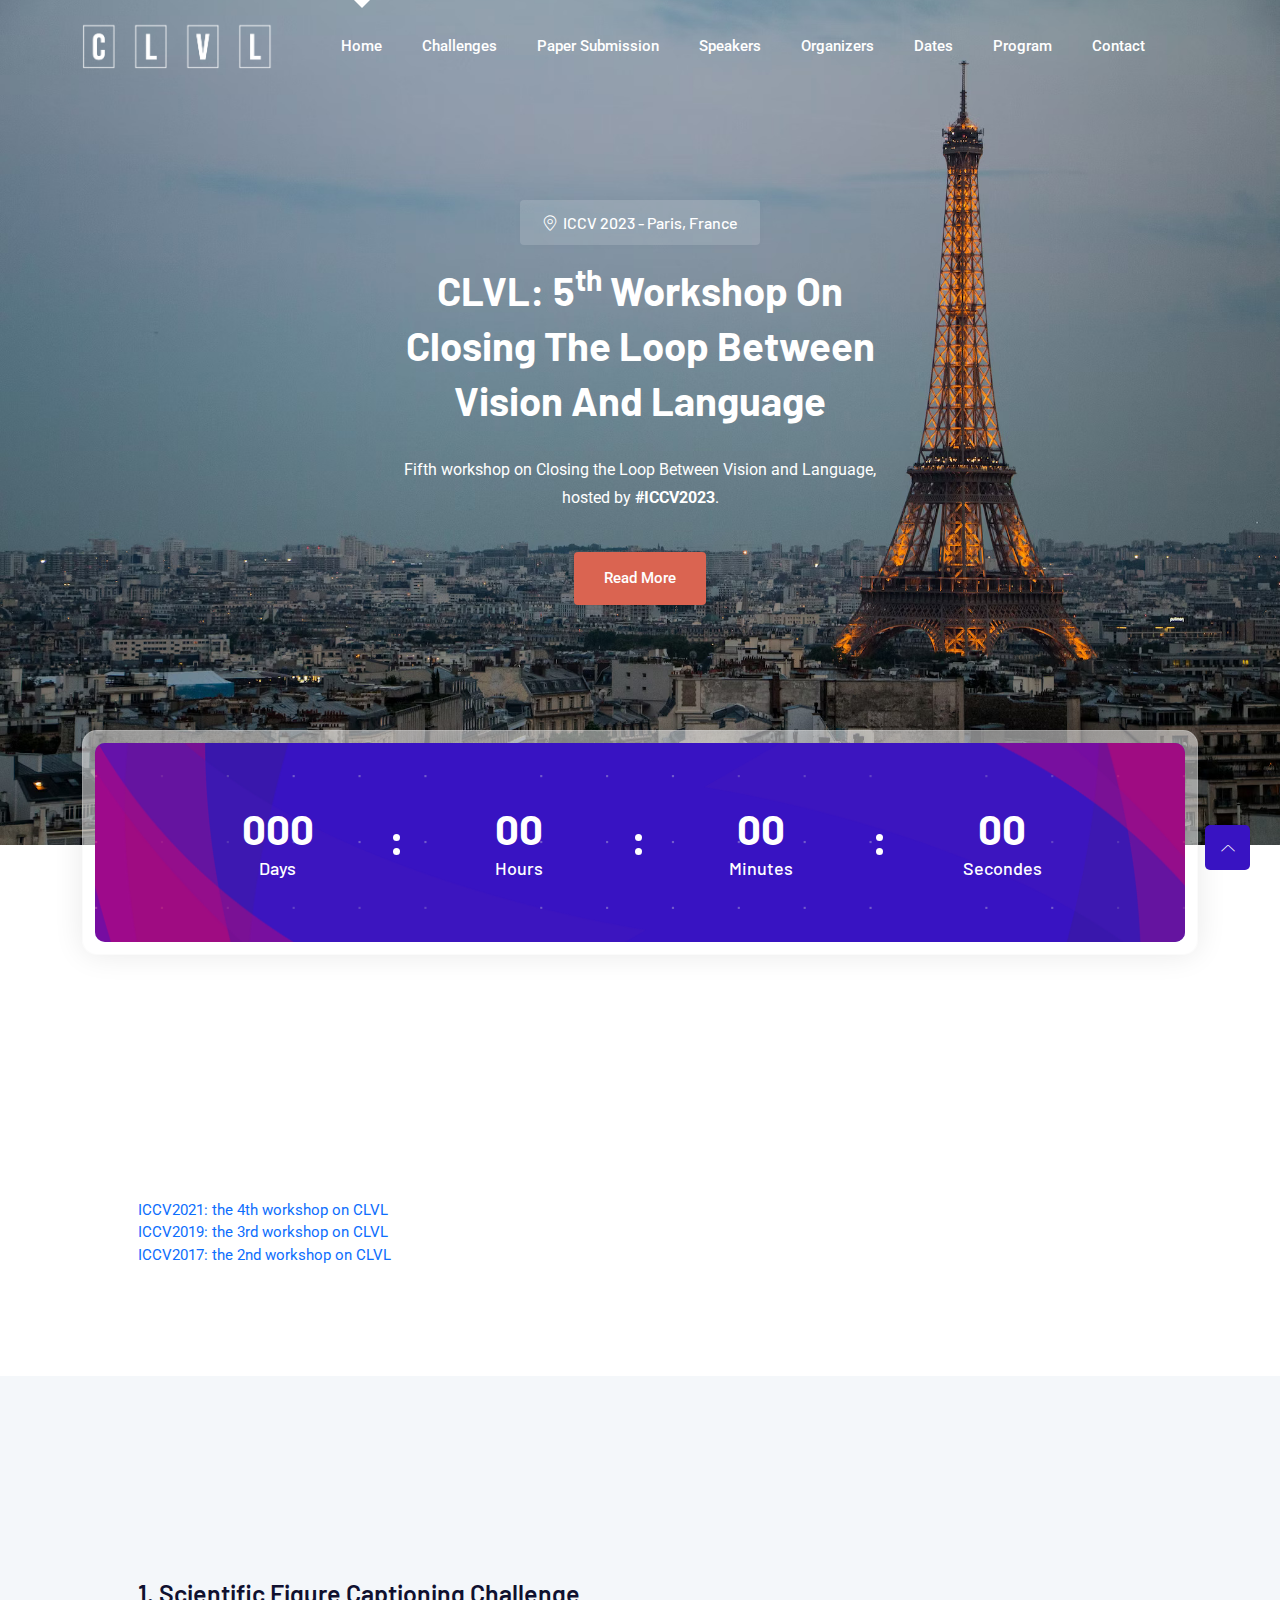
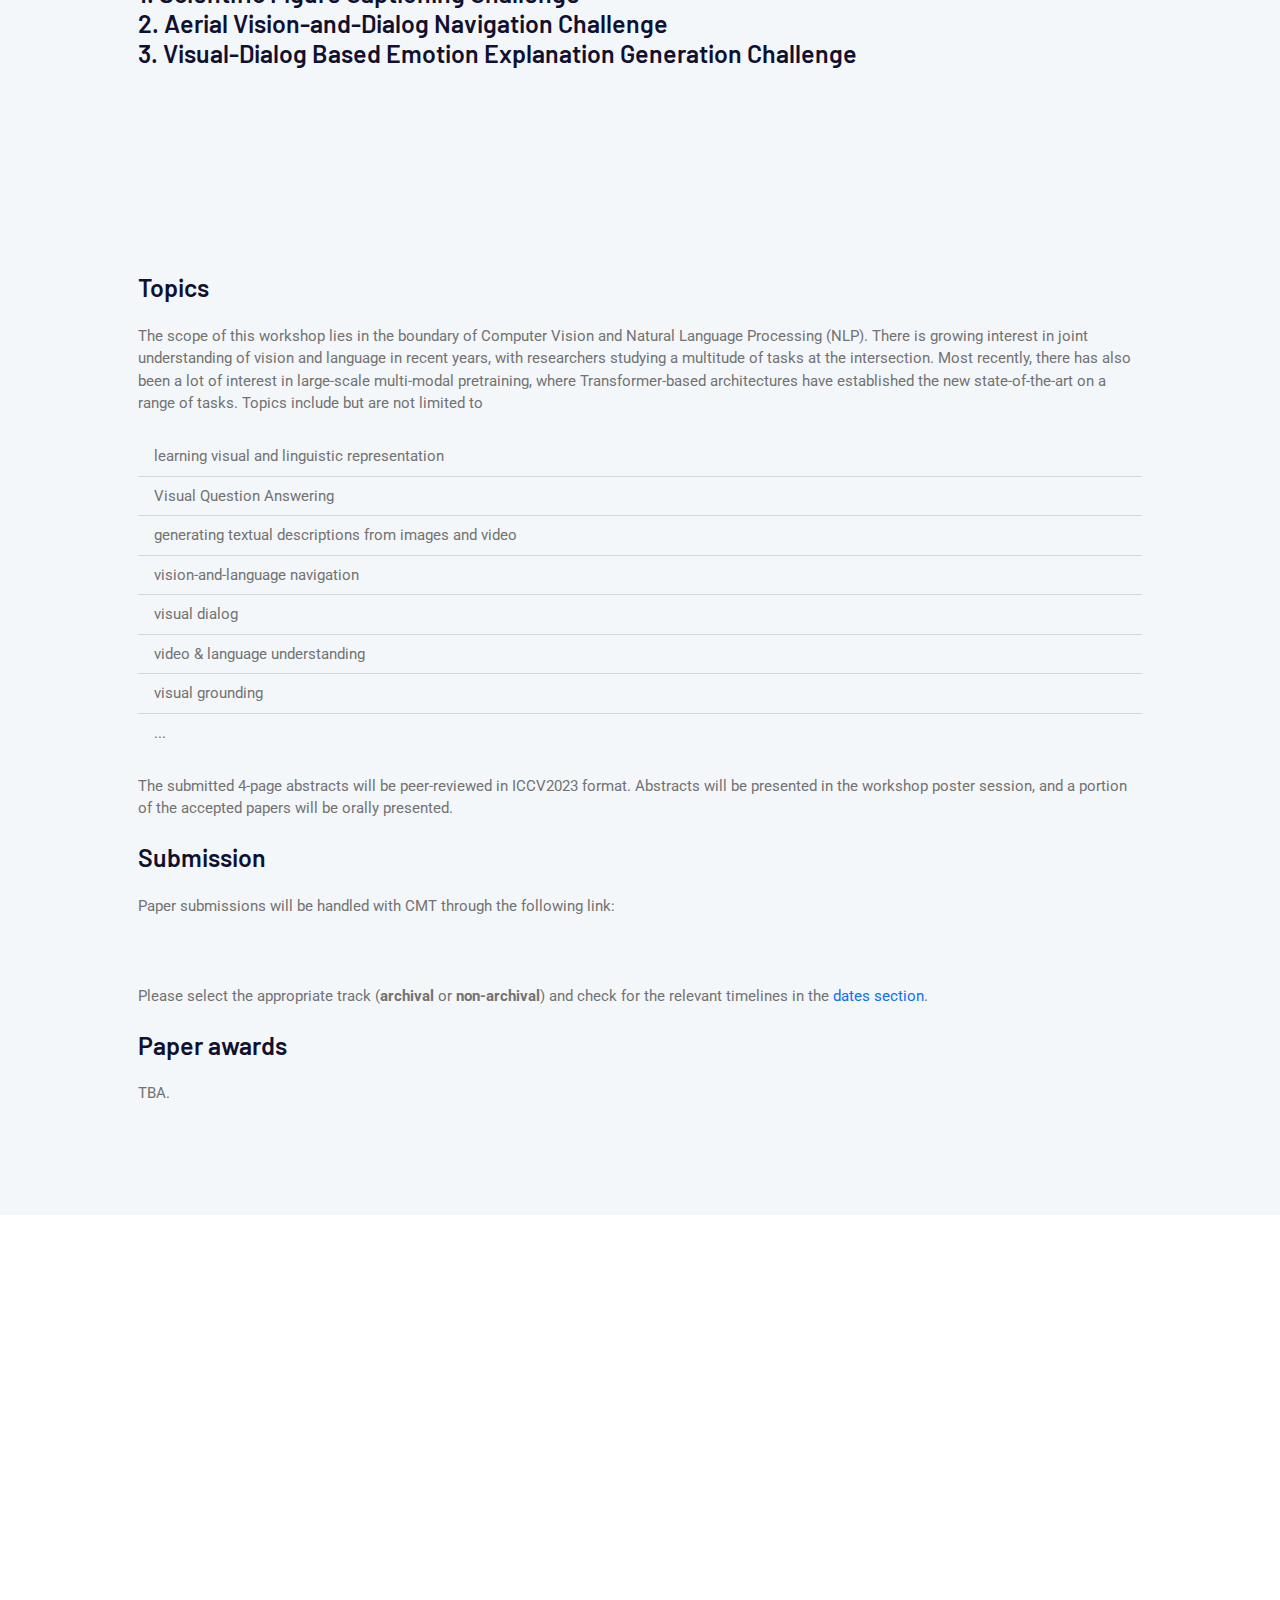
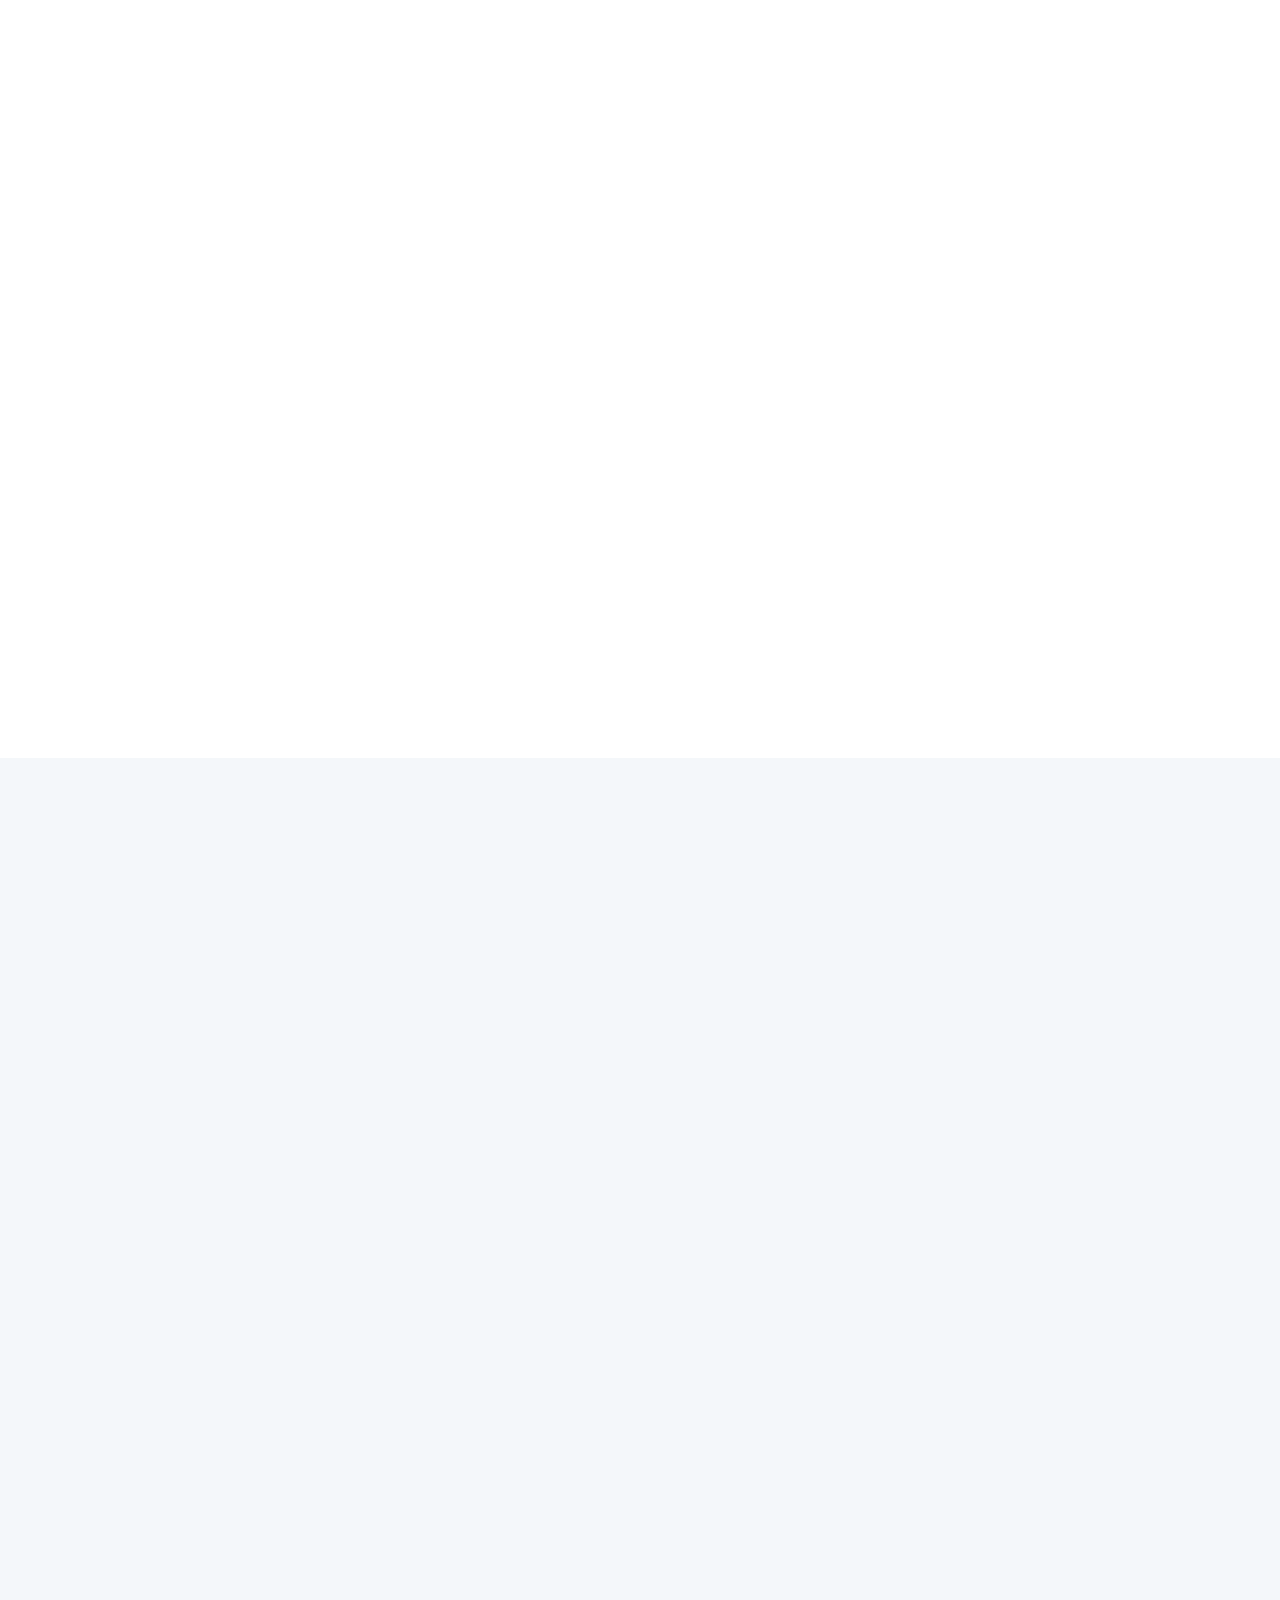
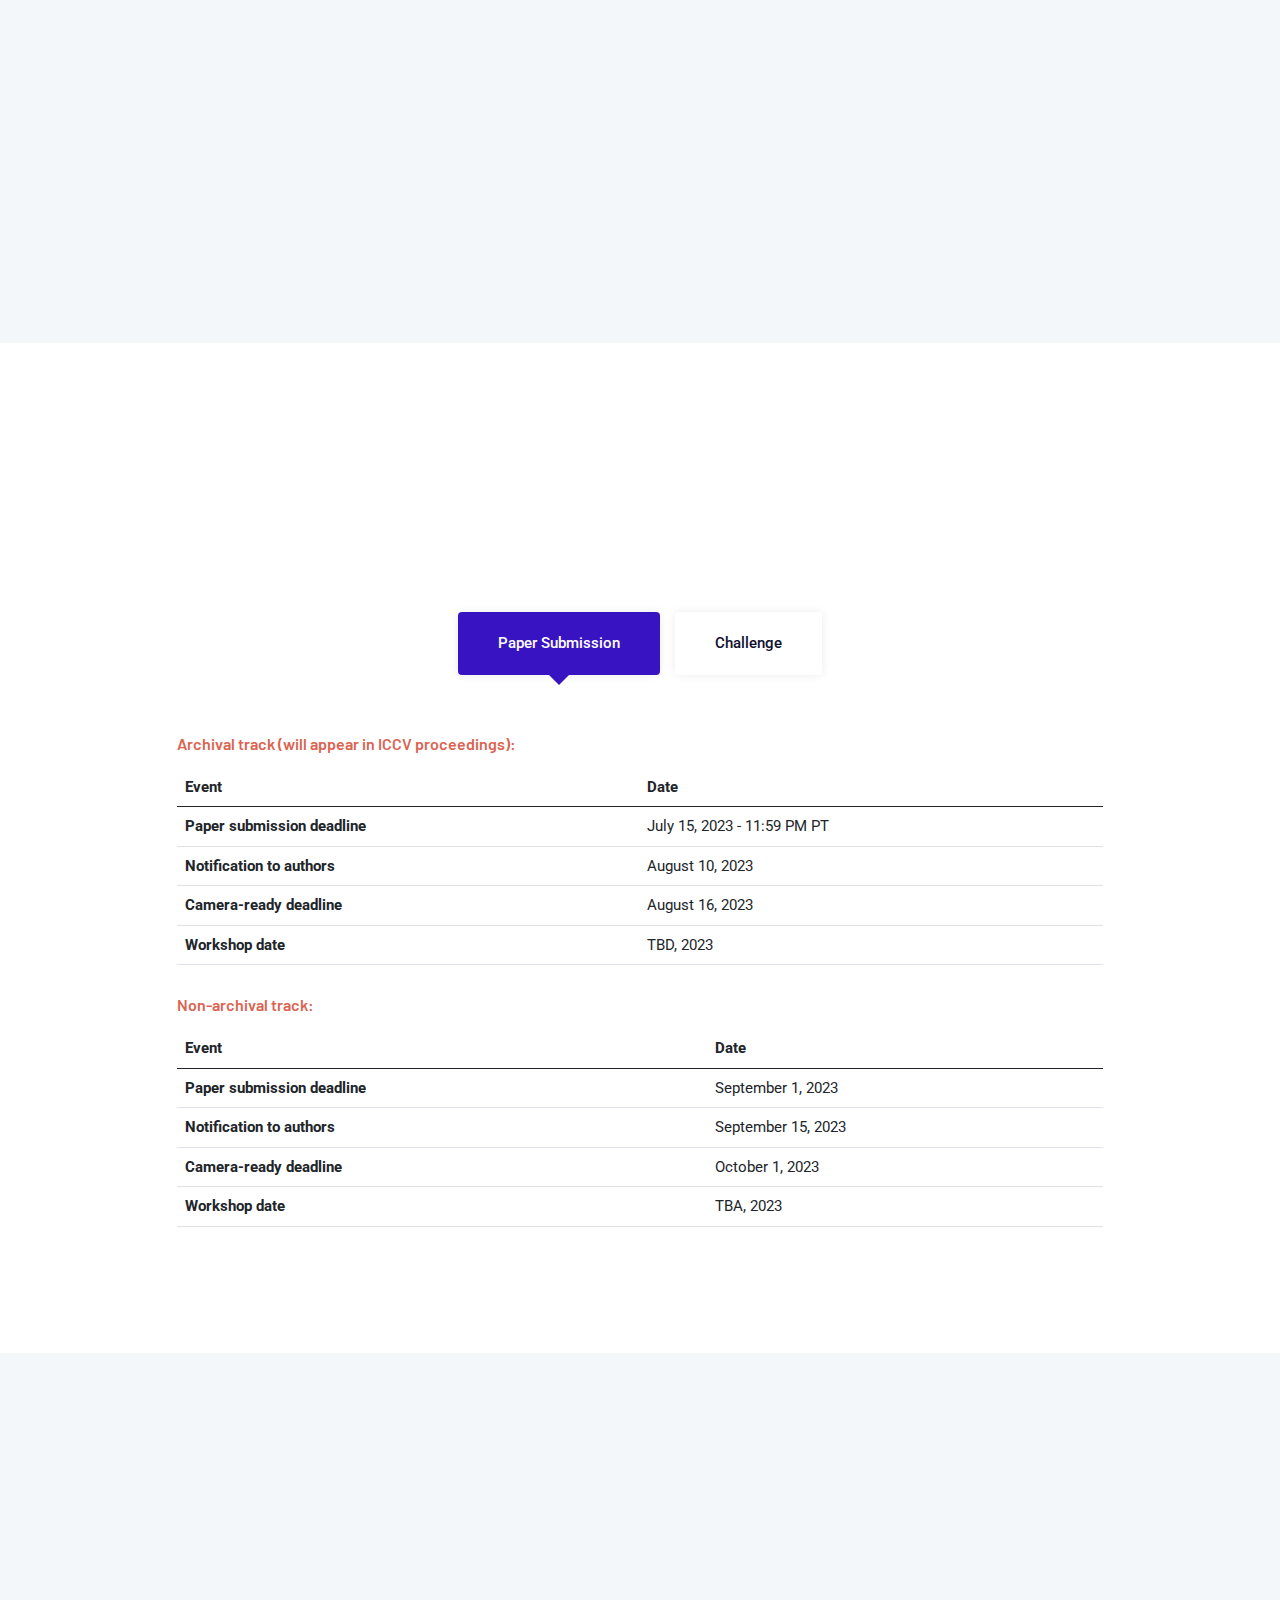
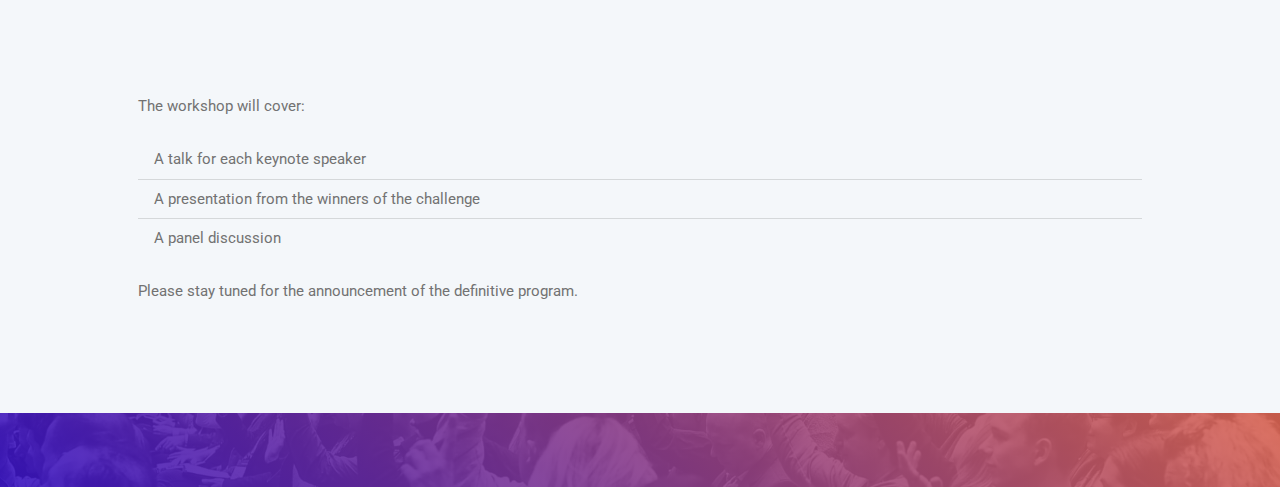
<file: 2023/index.html>
<!DOCTYPE html>
<html class="no-js" lang="zxx">

<head>
    <meta charset="utf-8" />
    <meta http-equiv="x-ua-compatible" content="ie=edge" />
    <title>CLVL 2023</title>
    <meta name="description" content="" />
    <meta name="viewport" content="width=device-width, initial-scale=1" />

    <!-- ========================= CSS here ========================= -->
    <link rel="stylesheet" href="assets/css/bootstrap.min.css" />
    <link rel="stylesheet" href="assets/css/LineIcons.3.0.css" />
    <link rel="stylesheet" href="assets/css/animate.css" />
    <link rel="stylesheet" href="assets/css/tiny-slider.css" />
    <link rel="stylesheet" href="assets/css/main.css" />
</head>

<body>
    <!-- Preloader -->
    <div class="preloader">
        <div class="preloader-inner">
            <div class="preloader-icon">
                <span></span>
                <span></span>
            </div>
        </div>
    </div>
    <!-- /End Preloader -->

    <!-- Start Header Area -->
    <header class="header navbar-area">
        <div class="container">
            <div class="row align-items-center">
                <div class="col-lg-12">
                    <div class="nav-inner">
                        <!-- Start Navbar -->
                        <nav class="navbar navbar-expand-lg">
                            <a class="navbar-brand" href="index.html">
                                <img src="assets/images/logo/CLVL-logos_white.png" alt="Logo">
                            </a>
                            <button class="navbar-toggler mobile-menu-btn" type="button" data-bs-toggle="collapse"
                                data-bs-target="#navbarSupportedContent" aria-controls="navbarSupportedContent"
                                aria-expanded="false" aria-label="Toggle navigation">
                                <span class="toggler-icon"></span>
                                <span class="toggler-icon"></span>
                                <span class="toggler-icon"></span>
                            </button>
                            <div class="collapse navbar-collapse sub-menu-bar" id="navbarSupportedContent">
                                <ul id="nav" class="navbar-nav ms-auto">
                                    <li class="nav-item">
                                        <a id="home-nav" href="#home-section" class="active" onclick="switch_nav(MainNav.Home)" aria-label="Toggle navigation">Home</a>
                                    </li>
                                    <li class="nav-item">
                                        <a id="challenge-nav" href="#main-section" onclick="switch_nav(MainNav.Challenge)" aria-label="Toggle navigation">Challenges</a>
                                    </li>
                                    <li class="nav-item">
                                        <a id="submission-nav" href="#submission-section" onclick="switch_nav(MainNav.Submission)" aria-label="Toggle navigation">Paper submission</a>
                                    </li>
                                    <li class="nav-item">
                                        <a id="speakers-nav" href="#speakers-section" onclick="switch_nav(MainNav.Speakers)" aria-label="Toggle navigation">Speakers</a>
                                    </li>
                                    <li class="nav-item">
                                        <a id="organizers-nav" href="#organizers-section" onclick="switch_nav(MainNav.Organizers)" aria-label="Toggle navigation">Organizers</a>
                                    </li>
                                    <li class="nav-item">
                                        <a id="dates-nav" href="#dates-section" onclick="switch_nav(MainNav.Dates)" aria-label="Toggle navigation">Dates</a>
                                    </li>
                                    <li class="nav-item">
                                        <a id="schedule-nav" href="#schedule-section" onclick="switch_nav(MainNav.Schedule)" aria-label="Toggle navigation">Program</a>
                                    </li>
                                    <li class="nav-item">
                                        <a id="contact-nav" href="mailto:habib.slim@kaust.edu.sa" aria-label="Toggle navigation">Contact</a>
                                    </li>
                                </ul>
                            </div>
                            <!-- navbar collapse -->
<!--                             <div class="button">
                                <a href="pricing.html" class="btn">Get Tickets<i class="lni lni-ticket"></i></a>
                            </div>
 -->                        </nav>
                        <!-- End Navbar -->
                    </div>
                </div>
            </div> <!-- row -->
        </div> <!-- container -->
    </header>
    <!-- End Header Area -->

    <!-- Start Hero Area -->
    <section class="hero-area" id="home-section">
        <div class="main__circle"></div>
        <div class="main__circle2"></div>
        <div class="main__circle3"></div>
        <div class="main__circle4"></div>
        <div class="container">
            <div class="row align-items-center">
                <div class="col-lg-6 offset-lg-3 col-md-12 col-12">
                    <div class="hero-content">
                        <h5 class="wow zoomIn" data-wow-delay=".2s"><i class="lni lni-map-marker"></i> ICCV 2023 -
                            Paris, France</h5>
                        <h2 class="wow fadeInUp" data-wow-delay=".4s">CLVL: 5<sup>th</sup> Workshop on Closing the Loop Between Vision and Language</h2>
                        <p class="wow fadeInUp" data-wow-delay=".6s">Fifth workshop on Closing the Loop Between Vision and Language, hosted by <a href="https://iccv2023.thecvf.com/">#ICCV2023</a>.</p>
                        <div class="button wow fadeInUp" data-wow-delay=".8s">
                            <a href="#main-section" class="btn ">Read more</a>
                        </div>
                    </div>
                </div>
            </div>
        </div>
    </section>
    <!-- End Hero Area -->

    <!-- Start Count Down Area -->
    <div class="count-down">
        <div class="container">
            <div class="row">
                <div class="col-12">
                    <div class="box-head">
                        <div class="box-content">
                            <div class="box">
                                <h1 id="days">000</h1>
                                <h2 id="daystxt">Days</h2>
                            </div>
                            <div class="box">
                                <h1 id="hours">00</h1>
                                <h2 id="hourstxt">Hours</h2>
                            </div>
                            <div class="box">
                                <h1 id="minutes">00</h1>
                                <h2 id="minutestxt">Minutes</h2>
                            </div>
                            <div class="box">
                                <h1 id="seconds">00</h1>
                                <h2 id="secondstxt">Secondes</h2>
                            </div>
                        </div>
                    </div>
                </div>
            </div>
        </div>
    </div>
    <!-- End Count Down Area -->

    <!-- Start Features Area -->
    <section class="challenge section" id="main-section">
        <div class="container">
            <div class="row">
                <div class="col-12">
                    <div class="section-title">
                        <h2 class="wow zoomIn" data-wow-delay=".2s">Previous Versions of the workshop</h2>
                        <!--- <h2 class="wow fadeInUp" data-wow-delay=".4s">3DCoMPaT Challenge</h2> --->
                    </div>

                    <!-- Challenge section-->
                    <div class="section-text-content">
                        <ul>
                            <li><a href="https://sites.google.com/view/iccv21clvl/home?authuser=0">ICCV2021: the 4th workshop on CLVL</a></li>
                            <li><a href="https://sites.google.com/site/iccv19clvllsmdc/">ICCV2019: the 3rd workshop on CLVL</a></li>
                            <li><a href="https://sites.google.com/site/clvlworkshopiccv17/">ICCV2017: the 2nd workshop on CLVL</a></li>
                            
                        </ul>
                    </div>
                </div>
            </div>


        </div>
    </section>
    <!-- /End Features Area -->

    <!-- Start Features Area -->
    <section class="challenge section" id="main-section">
        <div class="container">
            <div class="row">
                <div class="col-12">
                    <div class="section-title">
                        <h2 class="wow zoomIn" data-wow-delay=".2s">Challenges</h2>
                        <!--- <h2 class="wow fadeInUp" data-wow-delay=".4s">3DCoMPaT Challenge</h2> --->
                    </div>

<!-- Challenge section-->
<div class="section-text-content">

    <h4>1. Scientific Figure Captioning Challenge</h4>
   
    <h4>2. Aerial Vision-and-Dialog Navigation Challenge</h4>

    <h4>3. Visual-Dialog Based Emotion Explanation Generation Challenge</h4>

</div>
                    </div>
            </div>

            <div class="row" id="submission-section">
                <div class="col-12">
                    <div class="section-title">
                        <h3 class="wow zoomIn" data-wow-delay=".2s">Paper submission</h3>
                        <h2 class="wow fadeInUp" data-wow-delay=".4s">Call for papers</h2>
                    </div>
                    

<!-- Challenge section-->
<div class="section-text-content">
    <h4>Topics</h4>
    </br>
    The scope of this workshop lies in the boundary of Computer Vision and Natural Language
    Processing (NLP). There is growing interest in joint understanding of vision and language in recent
    years, with researchers studying a multitude of tasks at the intersection. Most recently, there has also
    been a lot of interest in large-scale multi-modal pretraining, where Transformer-based architectures
    have established the new state-of-the-art on a range of tasks. Topics include but are not limited to
    </br>
    </br>

    <ul class="list-group list-group-flush">
        <li class="list-group-item">learning visual and linguistic representation</li>
        <li class="list-group-item">Visual Question Answering</li>
        <li class="list-group-item">generating textual descriptions from images and video</li>
        <li class="list-group-item">vision-and-language navigation</li>
        <li class="list-group-item">visual dialog</li>
        <li class="list-group-item">video & language understanding</li>
        <li class="list-group-item">visual grounding</li>
        <li class="list-group-item">...</li>
    </ul>
    </br>

    The submitted 4-page abstracts will be peer-reviewed in ICCV2023 format. Abstracts will be presented in the workshop poster session,
    and a portion of the accepted papers will be orally presented.

    </br>
    </br>
    <h4>Submission</h4>
    </br>

    Paper submissions will be handled with CMT through the following link:
    </br>

    </br>
   <!--  <a href="https://cmt3.research.microsoft.com/C3DVCVPR2023">Microsoft CMT: C3DV-2023</a>-->
    </br>

    </br>
    Please select the appropriate track (<span class="fw-bold">archival</span> or <span class="fw-bold">non-archival</span>) and check for the relevant timelines in the <a href="#dates-section">dates section</a>.

    </br>
    </br>
    <h4>Paper awards</h4>
    </br>

    TBA.
      
      
</div>
                </div>
            </div>
        </div>

<!--             <div class="row">
                <div class="col-lg-4 col-md-6 col-12 wow fadeInUp" data-wow-delay=".2s">
                    <div class="single-featuer">
                        <img class="shape" src="assets/images/features/shape.svg" alt="#">
                        <img class="shape2" src="assets/images/features/shape2.svg" alt="#">
                        <span class="serial">01</span>
                        <div class="service-icon">
                            <i class="lni lni-microphone"></i>
                        </div>
                        <h3>Great Speakers</h3>
                        <p>How you transform your business as tech, consumer, habits industry dynamic change, Find out
                            from.</p>
                    </div>
                </div>
                <div class="col-lg-4 col-md-6 col-12 wow fadeInUp" data-wow-delay=".4s">
                    <div class="single-featuer">
                        <img class="shape" src="assets/images/features/shape.svg" alt="#">
                        <img class="shape2" src="assets/images/features/shape2.svg" alt="#">
                        <span class="serial">02</span>
                        <div class="service-icon">
                            <i class="lni lni-users"></i>
                        </div>
                        <h3>New People</h3>
                        <p>How you transform your business as tech, consumer, habits industry dynamic change, Find out
                            from.</p>
                    </div>
                </div>
                <div class="col-lg-4 col-md-6 col-12 wow fadeInUp" data-wow-delay=".6s">
                    <div class="single-featuer">
                        <img class="shape" src="assets/images/features/shape.svg" alt="#">
                        <img class="shape2" src="assets/images/features/shape2.svg" alt="#">
                        <span class="serial">03</span>
                        <div class="service-icon">
                            <i class="lni lni-bullhorn"></i>
                        </div>
                        <h3>Global Event</h3>
                        <p>How you transform your business as tech, consumer, habits industry dynamic change, Find out
                            from.</p>
                    </div>
                </div>
                <div class="col-lg-4 col-md-6 col-12 wow fadeInUp" data-wow-delay=".2s">
                    <div class="single-featuer">
                        <img class="shape" src="assets/images/features/shape.svg" alt="#">
                        <img class="shape2" src="assets/images/features/shape2.svg" alt="#">
                        <span class="serial">04</span>
                        <div class="service-icon">
                            <i class="lni lni-heart"></i>
                        </div>
                        <h3>Get Inspired</h3>
                        <p>How you transform your business as tech, consumer, habits industry dynamic change, Find out
                            from.</p>
                    </div>
                </div>
                <div class="col-lg-4 col-md-6 col-12 wow fadeInUp" data-wow-delay=".4s">
                    <div class="single-featuer">
                        <img class="shape" src="assets/images/features/shape.svg" alt="#">
                        <img class="shape2" src="assets/images/features/shape2.svg" alt="#">
                        <span class="serial">05</span>
                        <div class="service-icon">
                            <i class="lni lni-cup"></i>
                        </div>
                        <h3>Networking Session</h3>
                        <p>How you transform your business as tech, consumer, habits industry dynamic change, Find out
                            from.</p>
                    </div>
                </div>
                <div class="col-lg-4 col-md-6 col-12 wow fadeInUp" data-wow-delay=".6s">
                    <div class="single-featuer">
                        <img class="shape" src="assets/images/features/shape.svg" alt="#">
                        <img class="shape2" src="assets/images/features/shape2.svg" alt="#">
                        <span class="serial">06</span>
                        <div class="service-icon">
                            <i class="lni lni-happy"></i>
                        </div>
                        <h3>Meet New Faces</h3>
                        <p>How you transform your business as tech, consumer, habits industry dynamic change, Find out
                            from.</p>
                    </div>
                </div>
            </div> -->
        </div>
    </section>
    <!-- /End Features Area -->

    <!-- Start Speakers Area -->
    <section class="speakers section" id="speakers-section">
        <div class="container">
            <div class="row">
                <div class="col-12">
                    <div class="section-title">
                        <h3 class="wow zoomIn" data-wow-delay=".2s"
                            style="visibility: visible; animation-delay: 0.2s; animation-name: zoomIn;">Speakers</h3>
                        <h2 class="wow fadeInUp" data-wow-delay=".4s"
                            style="visibility: visible; animation-delay: 0.4s; animation-name: fadeInUp;">Invited Speakers</h2>
                    </div>
                </div>
            </div>
            <div class="all-speakers">
                <div class="row text-center justify-content-center">
                    <div class="col-lg-3 col-md-4 col-12 wow fadeInUp" data-wow-delay=".2s"
                        style="visibility: visible; animation-delay: 0.2s; animation-name: fadeInUp;">
    
                        <div class="single-speaker">
                            <div class="top-content">
                                <div class="image">
                                    <img alt="#" src="assets/images/speakers/trevor_darrell.jpeg"
                                        onerror="this.onerror=null;pagespeed.lazyLoadImages.loadIfVisibleAndMaybeBeacon(this);">
                                </div>
                                <ul class="social">
                                    <li class="home">
                                        <a href="https://people.eecs.berkeley.edu/~trevor/">
                                            <i class="lni lni-home">
                                            </i>
                                        </a>
                                    </li>
                                    <li class="twitter">
                                        <a href="https://twitter.com/trevordarrell">
                                            <i class="lni lni-twitter-original">
                                            </i>
                                        </a>
                                    </li>
                                    <li class="scholar">
                                        <a href="https://scholar.google.com/citations?user=bh-uRFMAAAAJ&hl=en">
                                            <i class="lni lni-google"></i>
                                        </a>
                                    </li>
                                </ul>
                            </div>
                            <div class="name">
                                <h3><a href="https://people.eecs.berkeley.edu/~trevor/">Trevor Darrell</a></h3>
                                <span>Professor</span>
                                <span>University of California, Berkeley</span>
                            </div>
                        </div>
                    </div>

                    <div class="col-lg-3 col-md-4 col-12 wow fadeInUp" data-wow-delay=".2s"
                        style="visibility: visible; animation-delay: 0.2s; animation-name: fadeInUp;">
    
                        <div class="single-speaker">
                            <div class="top-content">
                                <div class="image">
                                    <img alt="#" src="assets/images/speakers/andrew_zissermann.jpeg"
                                        onerror="this.onerror=null;pagespeed.lazyLoadImages.loadIfVisibleAndMaybeBeacon(this);">
                                </div>
                                <ul class="social">
                                    <li class="home">
                                        <a href="https://www.robots.ox.ac.uk/~az/">
                                            <i class="lni lni-home">
                                            </i>
                                        </a>
                                    </li>
                                    <!--- 
                                    <li class="twitter">
                                        <a href="https://twitter.com/georgiagkioxari">
                                            <i class="lni lni-twitter-original">
                                            </i>
                                        </a>
                                    </li>
                                    -->
                                    <li class="scholar">
                                        <a href="https://scholar.google.co.uk/citations?user=UZ5wscMAAAAJ&hl=en">
                                            <i class="lni lni-google"></i>
                                        </a>
                                    </li>
                                </ul>
                            </div>
                            <div class="name">
                                <h3><a href="https://www.robots.ox.ac.uk/~az/">Andrew Zisserman</a></h3>
                                <span>Professor</span>
                                <span>University of Oxford</span>
                            </div>
                        </div>
                    </div>

                    <div class="col-lg-3 col-md-4 col-12 wow fadeInUp" data-wow-delay=".2s"
                        style="visibility: visible; animation-delay: 0.2s; animation-name: fadeInUp;">
    
                        <div class="single-speaker">
                            <div class="top-content">
                                <div class="image">
                                    <img alt="#" src="assets/images/speakers/felix_hill.jpeg"
                                        onerror="this.onerror=null;pagespeed.lazyLoadImages.loadIfVisibleAndMaybeBeacon(this);">
                                </div>
                                <ul class="social">
                                    <li class="home">
                                        <a href="https://fh295.github.io/">
                                            <i class="lni lni-home">
                                            </i>
                                        </a>
                                    </li>
                                    <!-- 
                                    <li class="linkedin">
                                        <a href="https://www.linkedin.com/in/katerina-fragkiadaki-9790a029/">
                                            <i class="lni lni-linkedin-original">
                                            </i>
                                        </a>
                                    </li>
                                    -->
                                    <li class="scholar">
                                        <a href="https://scholar.google.com/citations?user=4HLUnhIAAAAJ&hl=en">
                                            <i class="lni lni-google"></i>
                                        </a>
                                    </li>
                                </ul>
                            </div>
                            <div class="name">
                                <h3><a href="https://fh295.github.io/">Felix Hill</a></h3>
                                <span>Research Scientist</span>
                                <span>Deep Mind</span>
                            </div>
                        </div>
                    </div>
                </div>
                <div class="row text-center justify-content-center">

                    <div class="col-lg-3 col-md-4 col-12 wow fadeInUp" data-wow-delay=".2s"
                        style="visibility: visible; animation-delay: 0.2s; animation-name: fadeInUp;">
    
                        <div class="single-speaker">
                            <div class="top-content">
                                <div class="image">
                                    <img alt="#" src="assets/images/speakers/jiasen_lu.jpeg"
                                        onerror="this.onerror=null;pagespeed.lazyLoadImages.loadIfVisibleAndMaybeBeacon(this);">
                                </div>
                                <ul class="social">
                                    <li class="home">
                                        <a href="https://jiasenlu.github.io/">
                                            <i class="lni lni-home">
                                            </i>
                                        </a>
                                    </li>
           
                                    <li class="twitter">
                                        <a href="https://twitter.com/jiasenlu">
                                            <i class="lni lni-twitter-original">
                                            </i>
                                        </a>
                                    </li>
                            
                                    <li class="scholar">
                                        <a href="https://scholar.google.com/citations?user=zP9K32EAAAAJ&hl=en">
                                            <i class="lni lni-google"></i>
                                        </a>
                                    </li>
                                </ul>
                            </div>
                            <div class="name">
                                <h3><a href="https://jiasenlu.github.io/">Jiasen Lu</a></h3>
                                <span>Research Scientist</span>
                                <span>Allen Institute for AI</span>
                            </div>
                        </div>
                    </div>

                    <div class="col-lg-3 col-md-4 col-12 wow fadeInUp" data-wow-delay=".2s"
                        style="visibility: visible; animation-delay: 0.2s; animation-name: fadeInUp;">
    
                        <div class="single-speaker">
                            <div class="top-content">
                                <div class="image">
                                    <img alt="#" src="assets/images/speakers/karthik_narasimhan.jpeg"
                                        onerror="this.onerror=null;pagespeed.lazyLoadImages.loadIfVisibleAndMaybeBeacon(this);">
                                </div>
                                <ul class="social">
                                    <li class="home">
                                        <a href="https://www.cs.princeton.edu/~karthikn/">
                                            <i class="lni lni-home">
                                            </i>
                                        </a>
                                    </li>
                                    <li class="scholar">
                                        <a href="https://scholar.google.com/citations?user=euc0GX4AAAAJ&hl=en">
                                            <i class="lni lni-google"></i>
                                        </a>
                                    </li>
                                </ul>
                            </div>
                            <div class="name">
                                <h3><a href="https://www.cs.princeton.edu/~karthikn/">Karthik Narasimhan</a></h3>
                                <span>Assistant Professor</span>
                                <span>Princeton University</span>
                            </div>
                        </div>
                    </div>

                    <div class="col-lg-3 col-md-4 col-12 wow fadeInUp" data-wow-delay=".2s"
                        style="visibility: visible; animation-delay: 0.2s; animation-name: fadeInUp;">
    
                        <div class="single-speaker">
                            <div class="top-content">
                                <div class="image">
                                    <img alt="#" src="assets/images/speakers/shuran_song.jpeg"
                                        onerror="this.onerror=null;pagespeed.lazyLoadImages.loadIfVisibleAndMaybeBeacon(this);">
                                </div>
                                <ul class="social">
                                    <li class="home">
                                        <a href="https://www.cs.columbia.edu/~shurans/">
                                            <i class="lni lni-home">
                                            </i>
                                        </a>
                                    </li>
                                    <li class="scholar">
                                        <a href="https://scholar.google.com/citations?hl=en&user=5031vK4AAAAJ">
                                            <i class="lni lni-google"></i>
                                        </a>
                                    </li>
                                </ul>
                            </div>
                            <div class="name">
                                <h3><a href="https://www.cs.columbia.edu/~shurans/">Shuran Song</a></h3>
                                <span>Assistant Professor</span>
                                <span>Columbia University</span>
                            </div>
                        </div>
                    </div>

                    <!--
                    <div class="col-lg-3 col-md-4 col-12 wow fadeInUp" data-wow-delay=".2s"
                        style="visibility: visible; animation-delay: 0.2s; animation-name: fadeInUp;">
    
                        <div class="single-speaker">
                            <div class="top-content">
                                <div class="image">
                                    <img alt="#" src="assets/images/speakers/angel_xuan_chang.webp"
                                        onerror="this.onerror=null;pagespeed.lazyLoadImages.loadIfVisibleAndMaybeBeacon(this);">
                                </div>
                                <ul class="social">
                                    <li class="home">
                                        <a href="https://angelxuanchang.github.io/">
                                            <i class="lni lni-home">
                                            </i>
                                        </a>
                                    </li>
                                    <li class="scholar">
                                        <a href="https://scholar.google.com/citations?user=8gfs8XIAAAAJ&hl=en">
                                            <i class="lni lni-google"></i>
                                        </a>
                                    </li>
                                </ul>
                            </div>
                            <div class="name">
                                <h3><a href="https://angelxuanchang.github.io/">Karthik Narasimhan</a></h3>
                                <span>Assistant Professor</span>
                                <span>Columbia University</span>
                            </div>
                        </div>
                    </div>
                     -->
                </div>
            </div>
        </div>
    </section>
    <!-- End Speaker Area -->

    <!-- Start Workshop Organizers Area -->
    <section class="speakers organizers section" id="organizers-section">
        <div class="container">
            <div class="row">
                <div class="col-12">
                    <div class="section-title">
                        <h3 class="wow zoomIn" data-wow-delay=".2s"
                            style="visibility: visible; animation-delay: 0.2s; animation-name: zoomIn;">Organizers</h3>
                        <h2 class="wow fadeInUp" data-wow-delay=".4s"
                            style="visibility: visible; animation-delay: 0.4s; animation-name: fadeInUp;">Workshop Organizers</h2>
                    </div>
                </div>
            </div>
            <div class="all-speakers">
                <div class="row text-center justify-content-center">
                    <div class="col-lg-3 col-md-4 col-12 wow fadeInUp" data-wow-delay=".2s"
                        style="visibility: visible; animation-delay: 0.2s; animation-name: fadeInUp;">
    
                        <div class="single-speaker">
                            <div class="top-content">
                                <div class="image">
                                    <img alt="#" src="assets/images/speakers/mohamed_elhoseiny.webp"
                                        onerror="this.onerror=null;pagespeed.lazyLoadImages.loadIfVisibleAndMaybeBeacon(this);">
                                </div>
                                <ul class="social">
                                    <li class="home">
                                        <a href="https://www.mohamed-elhoseiny.com/">
                                            <i class="lni lni-home">
                                            </i>
                                        </a>
                                    </li>
                                    <li class="scholar">
                                        <a href="https://scholar.google.com/citations?user=iRBUTOAAAAAJ&hl=en">
                                            <i class="lni lni-google"></i>
                                        </a>
                                    </li>
                                </ul>
                            </div>
                            <div class="name">
                                <h3><a href="http://www.mohamed-elhoseiny.com/">Mohamed Elhoseiny</a></h3>
                                <span>Assistant Professor</span>
                                <span>King Abdullah University of Science and Technology (KAUST)</span>
                            </div>
                        </div>
                    </div>

                    <div class="col-lg-3 col-md-4 col-12 wow fadeInUp" data-wow-delay=".2s"
                        style="visibility: visible; animation-delay: 0.2s; animation-name: fadeInUp;">
    
                        <div class="single-speaker">
                            <div class="top-content">
                                <div class="image">
                                    <img alt="#" src="assets/images/speakers/angel_xuan_chang.webp"
                                        onerror="this.onerror=null;pagespeed.lazyLoadImages.loadIfVisibleAndMaybeBeacon(this);">
                                </div>
                                <ul class="social">
                                    <li class="home">
                                        <a href="https://angelxuanchang.github.io/">
                                            <i class="lni lni-home">
                                            </i>
                                        </a>
                                    </li>
                                    <li class="scholar">
                                        <a href="https://scholar.google.com/citations?user=8gfs8XIAAAAJ&hl=en">
                                            <i class="lni lni-list"></i>
                                        </a>
                                    </li>
                                </ul>
                            </div>
                            <div class="name">
                                <h3><a href="https://angelxuanchang.github.io/">Angel Chang</a></h3>
                                <span>Assistant Professor</span>
                                <span>Simon Fraser University</span>
                            </div>
                        </div>
                    </div>

                    <div class="col-lg-3 col-md-4 col-12 wow fadeInUp" data-wow-delay=".2s"
                        style="visibility: visible; animation-delay: 0.2s; animation-name: fadeInUp;">
    
                        <div class="single-speaker">
                            <div class="top-content">
                                <div class="image">
                                    <img alt="#" src="assets/images/speakers/xin3_eric_wang.jpeg"
                                        onerror="this.onerror=null;pagespeed.lazyLoadImages.loadIfVisibleAndMaybeBeacon(this);">
                                </div>
                                <ul class="social">
                                    <li class="home">
                                        <a href="https://eric-xw.github.io/">
                                            <i class="lni lni-home">
                                            </i>
                                        </a>
                                    </li>
                                    
                                    <li class="scholar">
                                        <a href="https://scholar.google.com/citations?user=YjqluE0AAAAJ&hl=en">
                                            <i class="lni lni-google"></i>
                                        </a>
                                    </li>
                                </ul>
                            </div>
                            <div class="name">
                                <h3><a href="https://eric-xw.github.io/">Xin Eric Wang</a></h3>
                                <span>Assistant Professor</span>
                                <span>UC Santa Cruz</span>
                            </div>
                        </div>
                    </div>

                    <div class="col-lg-3 col-md-4 col-12 wow fadeInUp" data-wow-delay=".2s"
                        style="visibility: visible; animation-delay: 0.2s; animation-name: fadeInUp;">
    
                        <div class="single-speaker">
                            <div class="top-content">
                                <div class="image">
                                    <img alt="#" src="assets/images/speakers/gamal_elsayed.jpeg"
                                        onerror="this.onerror=null;pagespeed.lazyLoadImages.loadIfVisibleAndMaybeBeacon(this);">
                                </div>
                                <ul class="social">
                                    <li class="home">
                                        <a href="http://www.columbia.edu/~gfa2109/">
                                            <i class="lni lni-home">
                                            </i>
                                        </a>
                                    </li>
                                    
                                    <li class="scholar">
                                        <a href="https://scholar.google.com/citations?user=7PrTPzsAAAAJ&hl=en">
                                            <i class="lni lni-google"></i>
                                        </a>
                                    </li>
                                </ul>
                            </div>
                            <div class="name">
                                <h3><a href="http://www.columbia.edu/~gfa2109/">Gamaleldin Elsayed</a></h3>
                                <span>Research Scientist</span>
                                <span>Google Brain</span>
                            </div>
                        </div>
                    </div>

                    
                    <div class="col-lg-3 col-md-4 col-12 wow fadeInUp" data-wow-delay=".2s"
                        style="visibility: visible; animation-delay: 0.2s; animation-name: fadeInUp;">
    
                        <div class="single-speaker">
                            <div class="top-content">
                                <div class="image">
                                    <img alt="#" src="assets/images/speakers/kilich.jpeg"
                                        onerror="this.onerror=null;pagespeed.lazyLoadImages.loadIfVisibleAndMaybeBeacon(this);">
                                </div>
                                <ul class="social">
                                    <li class="home">
                                        <a href="https://kilichbek.github.io/webpage/">
                                            <i class="lni lni-home">
                                            </i>
                                        </a>
                                    </li>
                                    
                                    <li class="scholar">
                                        <a href="https://scholar.google.com/citations?user=IW4UWrMAAAAJ&hl">
                                            <i class="lni lni-google"></i>
                                        </a>
                                    </li>
                                </ul>
                            </div>
                            <div class="name">
                                <h3><a href="https://kilichbek.github.io/webpage/">Kilichbek Haydarov</a></h3>
                                <span>PhD Student</span>
                                <span>King Abdullah University of Science and Technology (KAUST)</span>
                            </div>
                        </div>
                    </div>
                </div>
            </div>
        </div>
        <!--  
        <div class="container" id="challenge-subsection">
            <div class="row">
                <div class="col-12">
                    <div class="section-title">
                        <h2 class="wow fadeInUp" data-wow-delay=".4s"
                            style="visibility: visible; animation-delay: 0.4s; animation-name: fadeInUp;">Challenge Organizers</h2>
                    </div>
                </div>
            </div>
            <div class="all-speakers">
                <div class="row text-center justify-content-center">
                    <div class="col-lg-3 col-md-4 col-12 wow fadeInUp" data-wow-delay=".2s"
                        style="visibility: visible; animation-delay: 0.2s; animation-name: fadeInUp;">
    
                        <div class="single-speaker">
                            <div class="top-content">
                                <div class="image">
                                    <img alt="#" src="assets/images/speakers/habib_slim.webp"
                                        onerror="this.onerror=null;pagespeed.lazyLoadImages.loadIfVisibleAndMaybeBeacon(this);">
                                </div>
                                <ul class="social">
                                    <li class="home">
                                        <a href="https://habibslim.github.io/">
                                            <i class="lni lni-home">
                                            </i>
                                        </a>
                                    </li>
                                    <li class="twitter">
                                        <a href="https://twitter.com/habib__slim">
                                            <i class="lni lni-twitter-original">
                                            </i>
                                        </a>
                                    </li>
                                    <li class="scholar">
                                        <a href="https://scholar.google.com/citations?user=bOEvZ3MAAAAJ&hl=en">
                                            <i class="lni lni-google"></i>
                                        </a>
                                    </li>
                                </ul>
                            </div>
                            <div class="name">
                                <h3><a href="https://habibslim.github.io/">Habib Slim</a></h3>
                                <span>Ph.D. Student</span>
                                <span>KAUST</span>
                            </div>
                        </div>
                    </div>

                    <div class="col-lg-3 col-md-4 col-12 wow fadeInUp" data-wow-delay=".2s"
                        style="visibility: visible; animation-delay: 0.2s; animation-name: fadeInUp;">
    
                        <div class="single-speaker">
                            <div class="top-content">
                                <div class="image">
                                    <img alt="#" src="assets/images/speakers/yuchen_li.webp"
                                        onerror="this.onerror=null;pagespeed.lazyLoadImages.loadIfVisibleAndMaybeBeacon(this);">
                                </div>
                                <ul class="social">
                                    <li class="home">
                                        <a href="http://liyc.tech/">
                                            <i class="lni lni-home">
                                            </i>
                                        </a>
                                    </li>
                                    <li class="linkedin">
                                        <a href="https://www.linkedin.com/in/p%C3%A9ter-vajda-9a03aaa/">
                                            <i class="lni lni-linkedin-original">
                                            </i>
                                        </a>
                                    </li>
                                    <li class="scholar">
                                        <a href="https://scholar.google.com/citations?user=7MocPGkAAAAJ&hl=en">
                                            <i class="lni lni-google"></i>
                                        </a>
                                    </li>
                                </ul>
                            </div>
                            <div class="name">
                                <h3><a href="http://liyc.tech/">Yuchen Li</a></h3>
                                <span>Ph.D. Student</span>
                                <span>KAUST</span>
                            </div>
                        </div>
                    </div>

                    <div class="col-lg-3 col-md-4 col-12 wow fadeInUp" data-wow-delay=".2s"
                        style="visibility: visible; animation-delay: 0.2s; animation-name: fadeInUp;">
    
                        <div class="single-speaker">
                            <div class="top-content">
                                <div class="image">
                                    <img alt="#" src="assets/images/speakers/xiang_li.webp"
                                        onerror="this.onerror=null;pagespeed.lazyLoadImages.loadIfVisibleAndMaybeBeacon(this);">
                                </div>
                                <ul class="social">
                                    <li class="home">
                                        <a href="https://xiangli.ac.cn/">
                                            <i class="lni lni-home">
                                            </i>
                                        </a>
                                    </li>
                                    <li class="linkedin">
                                        <a href="https://www.linkedin.com/in/xiang-li-3317b082/">
                                            <i class="lni lni-linkedin-original">
                                            </i>
                                        </a>
                                    </li>
                                    <li class="scholar">
                                        <a href="https://scholar.google.com/citations?user=4Apl5FgAAAAJ&hl=en">
                                            <i class="lni lni-google"></i>
                                        </a>
                                    </li>
                                </ul>
                            </div>
                            <div class="name">
                                <h3><a href="https://xiangli.ac.cn/">Xiang Li</a></h3>
                                <span>Postdoctoral Researcher</span>
                                <span>KAUST</span>
                            </div>
                        </div>
                    </div>
                </div>
                <div class="row text-center justify-content-center">

                    <div class="col-lg-3 col-md-4 col-12 wow fadeInUp" data-wow-delay=".2s"
                        style="visibility: visible; animation-delay: 0.2s; animation-name: fadeInUp;">
    
                        <div class="single-speaker">
                            <div class="top-content">
                                <div class="image">
                                    <img alt="#" src="assets/images/speakers/peter_wonka.webp"
                                        onerror="this.onerror=null;pagespeed.lazyLoadImages.loadIfVisibleAndMaybeBeacon(this);">
                                </div>
                                <ul class="social">
                                    <li class="home">
                                        <a href="https://peterwonka.net/">
                                            <i class="lni lni-home">
                                            </i>
                                        </a>
                                    </li>
                                    <li class="scholar">
                                        <a href="https://scholar.google.com/citations?user=0EKXSXgAAAAJ">
                                            <i class="lni lni-google"></i>
                                        </a>
                                    </li>
                                </ul>
                            </div>
                            <div class="name">
                                <h3><a href="https://peterwonka.net/">Peter Wonka</a></h3>
                                <span>Professor</span>
                                <span>KAUST</span>
                            </div>
                        </div>
                    </div>

                    <div class="col-lg-3 col-md-4 col-12 wow fadeInUp" data-wow-delay=".2s"
                        style="visibility: visible; animation-delay: 0.2s; animation-name: fadeInUp;">
    
                        <div class="single-speaker">
                            <div class="top-content">
                                <div class="image">
                                    <img alt="#" src="assets/images/speakers/mohamed_elhoseiny.webp"
                                        onerror="this.onerror=null;pagespeed.lazyLoadImages.loadIfVisibleAndMaybeBeacon(this);">
                                </div>
                                <ul class="social">
                                    <li class="home">
                                        <a href="http://www.mohamed-elhoseiny.com/">
                                            <i class="lni lni-home">
                                            </i>
                                        </a>
                                    </li>
                                    <li class="twitter">
                                        <a href="https://twitter.com/moelhoseiny">
                                            <i class="lni lni-twitter-original">
                                            </i>
                                        </a>
                                    </li>
                                    <li class="scholar">
                                        <a href="https://scholar.google.com/citations?user=iRBUTOAAAAAJ&hl=en">
                                            <i class="lni lni-google"></i>
                                        </a>
                                    </li>
                                </ul>
                            </div>
                            <div class="name">
                                <h3><a href="http://www.mohamed-elhoseiny.com/">Mohamed Elhoseiny</a></h3>
                                <span>Assistant Professor</span>
                                <span>KAUST</span>
                            </div>
                        </div>
                    </div>
                </div>
            </div>
        </div>
        -->
    </section>
    <!-- End Speaker Area -->

    <!-- Start Challenge Area -->
    <section class="events-schedule dates section" id="dates-section">
        <div class="container">
            <div class="row">
                <div class="col-12">
                    <div class="section-title">
                        <h3 class="wow zoomIn" data-wow-delay=".2s"
                            style="visibility: visible; animation-delay: 0.2s; animation-name: zoomIn;">Dates</h3>
                        <h2 class="wow fadeInUp" data-wow-delay=".4s"
                            style="visibility: visible; animation-delay: 0.4s; animation-name: fadeInUp;">Timeline</h2>
                    </div>
                </div>
            </div>
            <div class="row">
                <div class="col-lg-10 offset-lg-1 col-12">
                    <ul class="nav nav-tabs" role="tablist">
                        <li class="nav-item" role="presentation">
                            <button class="nav-link active" id="wshop-tab" data-bs-toggle="tab" data-bs-target="#date-wshop"
                                type="button" role="tab" aria-controls="date-wshop" aria-selected="true">Paper Submission</span></button>
                        </li>
                        <li class="nav-item" role="presentation">
                            <button class="nav-link" id="challenge-tab" data-bs-toggle="tab" data-bs-target="#date-challenge"
                            type="button" role="tab" aria-controls="date-challenge" aria-selected="true">Challenge</span></button>
                        </li>
                    </ul>

                    <div class="tab-content">
                        <!-- Workshop -->
                        <div class="tab-pane fade show active" id="date-wshop" role="tabpanel" aria-labelledby="wshop-tab">
                            <h6>Archival track (will appear in ICCV proceedings):</h6>
                            <table class="table">
                                <thead>
                                  <tr>
                                    <th class="event">Event</th>
                                    <th class="date">Date</th>
                                  </tr>
                                </thead>
                                <tbody>
                                  <tr>
                                    <th scope="row">Paper submission deadline</th>
                                    <td>July 15, 2023 - 11:59 PM PT</td>
                                  </tr>
                                  <tr>
                                    <th scope="row">Notification to authors</th>
                                    <td>August 10, 2023</td>
                                  </tr>
                                  <tr>
                                    <th scope="row">Camera-ready deadline</th>
                                    <td>August 16, 2023</td>
                                  </tr>
                                  <tr>
                                    <th scope="row">Workshop date</th>
                                    <td>TBD, 2023</td>
                                  </tr>
                                </tbody>
                            </table>

                            <h6>Non-archival track:</h6>
                            <table class="table">
                                <thead>
                                    <tr>
                                        <th class="event">Event</th>
                                        <th class="date">Date</th>
                                    </tr>
                                </thead>
                                <tbody>
                                <tr>
                                    <th scope="row">Paper submission deadline</th>
                                    <td>September 1, 2023</td>
                                </tr>
                                <tr>
                                    <th scope="row">Notification to authors</th>
                                    <td>September 15, 2023</td>
                                </tr>
                                <tr>
                                    <th scope="row">Camera-ready deadline</th>
                                    <td>October 1, 2023</td>
                                </tr>
                                <tr>
                                    <th scope="row">Workshop date</th>
                                    <td>TBA, 2023</td>
                                </tr>
                                </tbody>
                            </table>
                        </div>

                        <!-- Challenge -->
                        <div class="tab-pane fade show" id="date-challenge" role="tabpanel" aria-labelledby="challenge-tab">
                            <table class="table">
                                <thead>
                                    <tr>
                                    <th class="event">Event</th>
                                    <th class="date">Date</th>
                                    </tr>
                                </thead>
                                <tbody>
                                    <tr>
                                        <th scope="row">Release of training/validation data</th>
                                        <td>March 21, 2023</td>
                                    </tr>
                                    <tr>
                                        <th scope="row">Validation server online</th>
                                        <td>March 31, 2023</td>
                                    </tr>
                                    <tr>
                                        <th scope="row">Test server online</th>
                                        <td>April 1, 2023</td>
                                    </tr>
                                    <tr>
                                        <th scope="row">Submission deadline</th>
                                        <td>April 20, 2023</td>
                                    </tr>
                                    <tr>
                                        <th scope="row">Fact sheets/source code submission deadline</th>
                                        <td>April 31, 2023</td>
                                    </tr>
                                    <tr>
                                        <th scope="row">Winners announcement</th>
                                        <td>TBA.</td>
                                    </tr>
                                </tbody>
                            </table>
                        </div>
                    </div>
                </div>
            </div>
        </div>
    </section>
    <!-- End Challenge Area -->

    <!-- Start Schedule Area -->
    <section class="events-schedule section" id="schedule-section">
        <div class="container">
            <div class="row">
                <div class="col-12">
                    <div class="section-title">
                        <h3 class="wow zoomIn" data-wow-delay=".2s"
                            style="visibility: visible; animation-delay: 0.2s; animation-name: zoomIn;">Program</h3>
                        <h2 class="wow fadeInUp" data-wow-delay=".4s"
                            style="visibility: visible; animation-delay: 0.4s; animation-name: fadeInUp;">Workshop Program</h2>
                        <p class="wow fadeInUp" data-wow-delay=".6s"
                            style="visibility: visible; animation-delay: 0.6s; animation-name: fadeInUp;">The workshop program has not been announced yet. Stay tuned!</p>
                    </div>
                </div>
            </div>
            <div class="section-text-content">
                </br>
                The workshop will cover:
                </br>
                </br>
                       
                <ul class="list-group list-group-flush">
                    <li class="list-group-item">A talk for each keynote speaker</li>
                    <li class="list-group-item">A presentation from the winners of the challenge</li>
                    <li class="list-group-item">A panel discussion</li>
                </ul>
                </br>
                Please stay tuned for the announcement of the definitive program.
            </div>
    </section>
<!--             <div class="row">
                <div class="col-lg-10 offset-lg-1 col-12">

                    <ul class="nav nav-tabs" role="tablist">
                        <li class="nav-item" role="presentation">
                            <button class="nav-link active" id="one-tab" data-bs-toggle="tab" data-bs-target="#one"
                                type="button" role="tab" aria-controls="one" aria-selected="true">Morning session<span>9:00 AM - 12:00 PM</span></button>
                        </li>
                        <li class="nav-item" role="presentation">
                            <button class="nav-link" id="two-tab" data-bs-toggle="tab" data-bs-target="#two"
                            type="button" role="tab" aria-controls="one" aria-selected="true">Lunch/Posters session<span>12:00 AM - 2:00 PM</span></button>
                        </li>
                        <li class="nav-item" role="presentation">
                            <button class="nav-link" id="three-tab" data-bs-toggle="tab" data-bs-target="#three"
                            type="button" role="tab" aria-controls="one" aria-selected="true">Afternoon session<span>2:00 PM - 5:00 PM</span></button>
                        </li>
                    </ul> -->
<!--                     <div class="tab-content"> -->
                        <!-- Morning session -->
<!--                         <div class="tab-pane fade show active" id="one" role="tabpanel" aria-labelledby="one-tab">
                            <div class="events-head">
                                <div class="single-event">
                                    <div class="row align-items-center">
                                        <div class="col-lg-3 col-md-3 col-12">
                                            <div class="date">
                                                <h3>09:00</h3>
                                                <p>Keynote<span>9:00 - 9:30</span></p>
                                            </div>
                                        </div>
                                        <div class="col-lg-6 col-md-7 col-12">
                                            <div class="event-info">
                                                <div class="image">
                                                    <img alt="#"
                                                        src="assets/images/speaker_empty.webp"
                                                        onerror="this.onerror=null;pagespeed.lazyLoadImages.loadIfVisibleAndMaybeBeacon(this);">
                                                </div>
                                                <div class="info">
                                                    <h4>
                                                        <a href="javascript:void(0)">Invited Talk 1</a>
                                                    </h4>
                                                    <ul>
                                                        <li><i class="lni lni-user"></i>
                                                            <a href="javascript:void(0)"> By: TBD</a>
                                                        </li>
                                                    </ul>
                                                </div>
                                            </div>
                                        </div>
                                        <div class="col-lg-3 col-md-2 col-12">
                                            <div class="button">
                                                <a class="btn disabled" href="javascript:void(0)">Watch video</a>
                                            </div>
                                        </div>
                                    </div>
                                </div>

                                <div class="single-event">
                                    <div class="row align-items-center">
                                        <div class="col-lg-3 col-md-3 col-12">
                                            <div class="date">
                                                <h3>09:30</h3>
                                                <p>Oral<span>9:30 - 10:15</span></p>
                                            </div>
                                        </div>
                                        <div class="col-lg-6 col-md-7 col-12">
                                            <div class="event-info">
                                                <div class="image">
                                                    <img alt="#"
                                                        src="assets/images/speaker_empty.webp"
                                                        onerror="this.onerror=null;pagespeed.lazyLoadImages.loadIfVisibleAndMaybeBeacon(this);">
                                                </div>
                                                <div class="info">
                                                    <h4>
                                                        <a href="javascript:void(0)">Oral session</a>
                                                    </h4>
                                                    <ul>
                                                        <li><i class="lni lni-user"></i>
                                                            <a href="javascript:void(0)"> By: TBD</a>
                                                        </li>
                                                    </ul>
                                                </div>
                                            </div>
                                        </div>
                                        <div class="col-lg-3 col-md-2 col-12">
                                            <div class="button">
                                                <a class="btn disabled" href="javascript:void(0)">Watch video</a>
                                            </div>
                                        </div>
                                    </div>
                                </div>

                                <div class="single-event">
                                    <div class="row align-items-center">
                                        <div class="col-lg-3 col-md-3 col-12">
                                            <div class="date">
                                                <h3>10:30</h3>
                                                <p>Keynote<span>10:30 - 11:00</span></p>
                                            </div>
                                        </div>
                                        <div class="col-lg-6 col-md-7 col-12">
                                            <div class="event-info">
                                                <div class="image">
                                                    <img alt="#"
                                                        src="assets/images/speaker_empty.webp"
                                                        onerror="this.onerror=null;pagespeed.lazyLoadImages.loadIfVisibleAndMaybeBeacon(this);">
                                                </div>
                                                <div class="info">
                                                    <h4>
                                                        <a href="javascript:void(0)">Invited Talk 2</a>
                                                    </h4>
                                                    <ul>
                                                        <li><i class="lni lni-user"></i>
                                                            <a href="javascript:void(0)"> By: TBD</a>
                                                        </li>
                                                    </ul>
                                                </div>
                                            </div>
                                        </div>
                                        <div class="col-lg-3 col-md-2 col-12">
                                            <div class="button">
                                                <a class="btn disabled" href="javascript:void(0)">Watch video</a>
                                            </div>
                                        </div>
                                    </div>
                                </div>

                                <div class="single-event">
                                    <div class="row align-items-center">
                                        <div class="col-lg-3 col-md-3 col-12">
                                            <div class="date">
                                                <h3>11:00</h3>
                                                <p>Keynote<span>11:00 - 11:30</span></p>
                                            </div>
                                        </div>
                                        <div class="col-lg-6 col-md-7 col-12">
                                            <div class="event-info">
                                                <div class="image">
                                                    <img alt="#"
                                                        src="assets/images/speaker_empty.webp"
                                                        onerror="this.onerror=null;pagespeed.lazyLoadImages.loadIfVisibleAndMaybeBeacon(this);">
                                                </div>
                                                <div class="info">
                                                    <h4>
                                                        <a href="javascript:void(0)">Invited Talk 3</a>
                                                    </h4>
                                                    <ul>
                                                        <li><i class="lni lni-user"></i>
                                                            <a href="javascript:void(0)"> By: TBD</a>
                                                        </li>
                                                    </ul>
                                                </div>
                                            </div>
                                        </div>
                                        <div class="col-lg-3 col-md-2 col-12">
                                            <div class="button">
                                                <a class="btn disabled" href="javascript:void(0)">Watch video</a>
                                            </div>
                                        </div>
                                    </div>
                                </div>

                                <div class="single-event">
                                    <div class="row align-items-center">
                                        <div class="col-lg-3 col-md-3 col-12">
                                            <div class="date">
                                                <h3>11:30</h3>
                                                <p>Keynote<span>11:30 - 12:00</span></p>
                                            </div>
                                        </div>
                                        <div class="col-lg-6 col-md-7 col-12">
                                            <div class="event-info">
                                                <div class="image">
                                                    <img alt="#"
                                                        src="assets/images/speaker_empty.webp"
                                                        onerror="this.onerror=null;pagespeed.lazyLoadImages.loadIfVisibleAndMaybeBeacon(this);">
                                                </div>
                                                <div class="info">
                                                    <h4>
                                                        <a href="javascript:void(0)">Invited Talk 4</a>
                                                    </h4>
                                                    <ul>
                                                        <li><i class="lni lni-user"></i>
                                                            <a href="javascript:void(0)"> By: TBD</a>
                                                        </li>
                                                    </ul>
                                                </div>
                                            </div>
                                        </div>
                                        <div class="col-lg-3 col-md-2 col-12">
                                            <div class="button">
                                                <a class="btn disabled" href="javascript:void(0)">Watch video</a>
                                            </div>
                                        </div>
                                    </div>
                                </div>
                            </div>
                        </div> -->

                        <!-- Lunch/posters session -->
<!--                         <div class="tab-pane fade" id="two" role="tabpanel" aria-labelledby="two-tab">
                            <div class="events-head">
                                <div class="single-event">
                                    <div class="row align-items-center">
                                        <div class="col-lg-3 col-md-3 col-12">
                                            <div class="date">
                                                <h3>12:00</h3>
                                                <p>Lunch & Posters<span>12:00 - 14:00</span></p>
                                            </div>
                                        </div>
                                        <div class="col-lg-6 col-md-7 col-12">
                                            <div class="event-info">
                                                <div class="image">
                                                    <img alt="#"
                                                        src="assets/images/speaker_empty.webp"
                                                        onerror="this.onerror=null;pagespeed.lazyLoadImages.loadIfVisibleAndMaybeBeacon(this);">
                                                </div>
                                                <div class="info">
                                                    <h4>
                                                        <a href="javascript:void(0)">Lunch and posters session</a>
                                                    </h4>
                                                    <ul>
                                                        <li><i class="lni lni-user"></i>
                                                            <a href="javascript:void(0)"> By: TBD</a>
                                                        </li>
                                                    </ul>
                                                </div>
                                            </div>
                                        </div>
                                    </div>
                                </div>
                            </div>
                        </div> -->

                        <!-- Afternoon session -->
<!--                         <div class="tab-pane fade" id="three" role="tabpanel" aria-labelledby="three-tab">
                            <div class="events-head">
                                <div class="single-event">
                                    <div class="row align-items-center">
                                        <div class="col-lg-3 col-md-3 col-12">
                                            <div class="date">
                                                <h3>14:00</h3>
                                                <p>Keynote<span>14:00 - 14:45</span></p>
                                            </div>
                                        </div>
                                        <div class="col-lg-6 col-md-7 col-12">
                                            <div class="event-info">
                                                <div class="image">
                                                    <img alt="#"
                                                        src="assets/images/speaker_empty.webp"
                                                        onerror="this.onerror=null;pagespeed.lazyLoadImages.loadIfVisibleAndMaybeBeacon(this);">
                                                </div>
                                                <div class="info">
                                                    <h4>
                                                        <a href="javascript:void(0)">Invited Talk 4</a>
                                                    </h4>
                                                    <ul>
                                                        <li><i class="lni lni-user"></i>
                                                            <a href="javascript:void(0)"> By: TBD</a>
                                                        </li>
                                                    </ul>
                                                </div>
                                            </div>
                                        </div>
                                        <div class="col-lg-3 col-md-2 col-12">
                                            <div class="button">
                                                <a class="btn disabled" href="javascript:void(0)">Watch video</a>
                                            </div>
                                        </div>
                                    </div>
                                </div>


                                <div class="single-event">
                                    <div class="row align-items-center">
                                        <div class="col-lg-3 col-md-3 col-12">
                                            <div class="date">
                                                <h3>14:45</h3>
                                                <p>Keynote<span>14:45 - 15:15</span></p>
                                            </div>
                                        </div>
                                        <div class="col-lg-6 col-md-7 col-12">
                                            <div class="event-info">
                                                <div class="image">
                                                    <img alt="#"
                                                        src="assets/images/speaker_empty.webp"
                                                        onerror="this.onerror=null;pagespeed.lazyLoadImages.loadIfVisibleAndMaybeBeacon(this);">
                                                </div>
                                                <div class="info">
                                                    <h4>
                                                        <a href="javascript:void(0)">Invited Talk 5</a>
                                                    </h4>
                                                    <ul>
                                                        <li><i class="lni lni-user"></i>
                                                            <a href="javascript:void(0)"> By: TBD</a>
                                                        </li>
                                                    </ul>
                                                </div>
                                            </div>
                                        </div>
                                        <div class="col-lg-3 col-md-2 col-12">
                                            <div class="button">
                                                <a class="btn disabled" href="javascript:void(0)">Watch video</a>
                                            </div>
                                        </div>
                                    </div>
                                </div>


                                <div class="single-event">
                                    <div class="row align-items-center">
                                        <div class="col-lg-3 col-md-3 col-12">
                                            <div class="date">
                                                <h3>15:30</h3>
                                                <p>Keynote<span>15:30 - 16:00</span></p>
                                            </div>
                                        </div>
                                        <div class="col-lg-6 col-md-7 col-12">
                                            <div class="event-info">
                                                <div class="image">
                                                    <img alt="#"
                                                        src="assets/images/speaker_empty.webp"
                                                        onerror="this.onerror=null;pagespeed.lazyLoadImages.loadIfVisibleAndMaybeBeacon(this);">
                                                </div>
                                                <div class="info">
                                                    <h4>
                                                        <a href="javascript:void(0)">Invited Talk 6</a>
                                                    </h4>
                                                    <ul>
                                                        <li><i class="lni lni-user"></i>
                                                            <a href="javascript:void(0)"> By: TBD</a>
                                                        </li>
                                                    </ul>
                                                </div>
                                            </div>
                                        </div>
                                        <div class="col-lg-3 col-md-2 col-12">
                                            <div class="button">
                                                <a class="btn disabled" href="javascript:void(0)">Watch video</a>
                                            </div>
                                        </div>
                                    </div>
                                </div>


                                <div class="single-event">
                                    <div class="row align-items-center">
                                        <div class="col-lg-3 col-md-3 col-12">
                                            <div class="date">
                                                <h3>16:00</h3>
                                                <p>Panel<span>16:00 - 17:00</span></p>
                                            </div>
                                        </div>
                                        <div class="col-lg-6 col-md-7 col-12">
                                            <div class="event-info">
                                                <div class="image">
                                                    <img alt="#"
                                                        src="assets/images/speaker_empty.webp"
                                                        onerror="this.onerror=null;pagespeed.lazyLoadImages.loadIfVisibleAndMaybeBeacon(this);">
                                                </div>
                                                <div class="info">
                                                    <h4>
                                                        <a href="javascript:void(0)">Panel discussion</a>
                                                    </h4>
                                                    <ul>
                                                        <li><i class="lni lni-user"></i>
                                                            <a href="javascript:void(0)"> By: TBD</a>
                                                        </li>
                                                    </ul>
                                                </div>
                                            </div>
                                        </div>
                                        <div class="col-lg-3 col-md-2 col-12">
                                            <div class="button">
                                                <a class="btn disabled" href="javascript:void(0)">Watch video</a>
                                            </div>
                                        </div>
                                    </div>
                                </div>
                            </div>
                        </div>
                    </div> -->

<!--                 </div> -->
            </div>
        </div>
    </section>
    <!-- End Schedule Area -->

    <!-- Start Footer Action Area -->
    <section class="call-action overlay">
        <div class="container">
            <div class="row align-items-center">
                <div class="col-lg-10 offset-lg-1 col-md-12 col-12">
                    <div class="inner-content">
                        <div class="text">
                            <p class="wow fadeInUp" data-wow-delay=".6s">For any question or support, please reach <a href="mailto:mohamed.elhoseiny@kaust.edu.sa">@Mohamed Elhoseiny</a>.</p>
                        </div>
                    </div>
                </div>
            </div>
        </div>
    </section>
    <!-- End Footer Action Area -->

    <!-- ========================= scroll-top ========================= -->
    <a href="#" class="scroll-top">
        <i class="lni lni-chevron-up"></i>
    </a>

    <!-- ========================= JS here ========================= -->
    <script src="assets/js/bootstrap.min.js"></script>
    <script src="assets/js/wow.min.js"></script>
    <script src="assets/js/tiny-slider.js"></script>
    <script src="assets/js/count-up.min.js"></script>
    <script src="assets/js/main.js"></script>
    <script>
        const finaleDate = new Date("June 18, 2023 00:00:00").getTime();

        const timer = () => {
            const now = new Date().getTime();
            let diff = finaleDate - now;
            if (diff < 0) {
                document.querySelector('.alert').style.display = 'block';
                document.querySelector('.container').style.display = 'none';
            }

            let days = Math.floor(diff / (1000 * 60 * 60 * 24));
            let hours = Math.floor(diff % (1000 * 60 * 60 * 24) / (1000 * 60 * 60));
            let minutes = Math.floor(diff % (1000 * 60 * 60) / (1000 * 60));
            let seconds = Math.floor(diff % (1000 * 60) / 1000);

            days <= 99 ? days = `0${days}` : days;
            days <= 9 ? days = `00${days}` : days;
            hours <= 9 ? hours = `0${hours}` : hours;
            minutes <= 9 ? minutes = `0${minutes}` : minutes;
            seconds <= 9 ? seconds = `0${seconds}` : seconds;

            document.querySelector('#days').textContent = days;
            document.querySelector('#hours').textContent = hours;
            document.querySelector('#minutes').textContent = minutes;
            document.querySelector('#seconds').textContent = seconds;

        }
        timer();
        setInterval(timer, 1000);
    </script>
</body>

</html>
</file>
<file: 2023/assets/css/tiny-slider.css>
.tns-outer{padding:0!important}.tns-outer [hidden]{display:none!important}.tns-outer [aria-controls],.tns-outer [data-action]{cursor:pointer}.tns-slider{-webkit-transition:all 0s;-moz-transition:all 0s;transition:all 0s}.tns-slider>.tns-item{-webkit-box-sizing:border-box;-moz-box-sizing:border-box;box-sizing:border-box}.tns-horizontal.tns-subpixel{white-space:nowrap}.tns-horizontal.tns-subpixel>.tns-item{display:inline-block;vertical-align:top;white-space:normal}.tns-horizontal.tns-no-subpixel:after{content:'';display:table;clear:both}.tns-horizontal.tns-no-subpixel>.tns-item{float:left}.tns-horizontal.tns-carousel.tns-no-subpixel>.tns-item{margin-right:-100%}.tns-no-calc{position:relative;left:0}.tns-gallery{position:relative;left:0;min-height:1px}.tns-gallery>.tns-item{position:absolute;left:-100%;-webkit-transition:transform 0s,opacity 0s;-moz-transition:transform 0s,opacity 0s;transition:transform 0s,opacity 0s}.tns-gallery>.tns-slide-active{position:relative;left:auto!important}.tns-gallery>.tns-moving{-webkit-transition:all .25s;-moz-transition:all .25s;transition:all .25s}.tns-autowidth{display:inline-block}.tns-lazy-img{-webkit-transition:opacity .6s;-moz-transition:opacity .6s;transition:opacity .6s;opacity:.6}.tns-lazy-img.tns-complete{opacity:1}.tns-ah{-webkit-transition:height 0s;-moz-transition:height 0s;transition:height 0s}.tns-ovh{overflow:hidden}.tns-visually-hidden{position:absolute;left:-10000em}.tns-transparent{opacity:0;visibility:hidden}.tns-fadeIn{opacity:1;filter:alpha(opacity=100);z-index:0}.tns-normal,.tns-fadeOut{opacity:0;filter:alpha(opacity=0);z-index:-1}.tns-vpfix{white-space:nowrap}.tns-vpfix>div,.tns-vpfix>li{display:inline-block}.tns-t-subp2{margin:0 auto;width:310px;position:relative;height:10px;overflow:hidden}.tns-t-ct{width:2333.3333333%;width:-webkit-calc(100% * 70/3);width:-moz-calc(100% * 70/3);width:calc(100% * 70/3);position:absolute;right:0}.tns-t-ct:after{content:'';display:table;clear:both}.tns-t-ct>div{width:1.4285714%;width:-webkit-calc(100%/70);width:-moz-calc(100%/70);width:calc(100%/70);height:10px;float:left}
</file>
<file: 2023/assets/css/main.css>
/*======================================
    Variables
========================================*/
/*======================================
    Normalize CSS
========================================*/
@import url("https://fonts.googleapis.com/css2?family=Roboto:ital,wght@0,300;0,400;0,500;0,700;0,900;1,100;1,300;1,400;1,500;1,700;1,900&display=swap");
@import url("https://fonts.googleapis.com/css2?family=Barlow:ital,wght@0,100;0,200;0,300;0,400;0,500;0,600;0,700;0,800;1,100;1,200;1,300;1,400;1,500;1,600;1,700;1,800&display=swap");
html {
  scroll-behavior: smooth;
}

body {
  font-family: "Roboto", sans-serif;
  font-weight: normal;
  font-style: normal;
  color: #727272;
  overflow-x: hidden;
  font-size: 15px;
}

p {
  margin: 0;
  padding: 0;
  font-size: 15px;
  line-height: 24px;
}

* {
  margin: 0;
  padding: 0;
}

.navbar-toggler:focus,
a:focus,
input:focus,
textarea:focus,
button:focus,
.btn:focus,
.btn.focus,
.btn:not(:disabled):not(.disabled).active,
.btn:not(:disabled):not(.disabled):active {
  text-decoration: none;
  outline: none;
  outline: none !important;
  border-color: none !important;
  -webkit-box-shadow: none !important;
          box-shadow: none !important;
}

.form-check-input:checked {
  background-color: #3813c2;
  border-color: #3813c2;
}

select {
  -webkit-writing-mode: horizontal-tb !important;
  text-rendering: auto;
  color: #101130;
  letter-spacing: normal;
  word-spacing: normal;
  text-transform: none;
  text-indent: 0px;
  text-shadow: none;
  display: inline-block;
  text-align: start;
  -webkit-appearance: menulist;
     -moz-appearance: menulist;
          appearance: menulist;
  -webkit-box-sizing: border-box;
          box-sizing: border-box;
  -webkit-box-align: center;
      -ms-flex-align: center;
          align-items: center;
  white-space: pre;
  -webkit-rtl-ordering: logical;
  background-color: -internal-light-dark(white, #3b3b3b);
  cursor: default;
  margin: 0em;
  font: 400 14px;
  border-radius: 0px;
  border-width: 1px;
  border-style: solid;
  border-color: -internal-light-dark(#767676, #858585);
  -o-border-image: initial;
     border-image: initial;
}

span,
a {
  display: inline-block;
  text-decoration: none;
  transition: all 0.4s ease;
  -webkit-transition: all 0.4s ease;
  -moz-transition: all 0.4s ease;
}

audio,
canvas,
iframe,
img,
svg,
video {
  vertical-align: middle;
}

img {
  max-width: 100%;
}

h1,
h2,
h3,
h4,
h5,
h6 {
  font-weight: 600;
  margin: 0px;
  color: #101130;
  font-family: 'Barlow', sans-serif;
}

h1 a,
h2 a,
h3 a,
h4 a,
h5 a,
h6 a {
  color: inherit;
}

h1 {
  font-size: 50px;
}

h2 {
  font-size: 40px;
}

h3 {
  font-size: 30px;
}

h4 {
  font-size: 25px;
}

h5 {
  font-size: 20px;
}

h6 {
  font-size: 16px;
}

ul,
ol {
  margin: 0px;
  padding: 0px;
  list-style-type: none;
}

.mt-5 {
  margin-top: 5px;
}

.mt-10 {
  margin-top: 10px;
}

.mt-15 {
  margin-top: 15px;
}

.mt-20 {
  margin-top: 20px;
}

.mt-25 {
  margin-top: 25px;
}

.mt-30 {
  margin-top: 30px;
}

.mt-35 {
  margin-top: 35px;
}

.mt-40 {
  margin-top: 40px;
}

.mt-45 {
  margin-top: 45px;
}

.mt-50 {
  margin-top: 50px;
}

.mt-55 {
  margin-top: 55px;
}

.mt-60 {
  margin-top: 60px;
}

.mt-65 {
  margin-top: 65px;
}

.mt-70 {
  margin-top: 70px;
}

.mt-75 {
  margin-top: 75px;
}

.mt-80 {
  margin-top: 80px;
}

.mt-85 {
  margin-top: 85px;
}

.mt-90 {
  margin-top: 90px;
}

.mt-95 {
  margin-top: 95px;
}

.mt-100 {
  margin-top: 100px;
}

.mt-105 {
  margin-top: 105px;
}

.mt-110 {
  margin-top: 110px;
}

.mt-115 {
  margin-top: 115px;
}

.mt-120 {
  margin-top: 120px;
}

.mt-125 {
  margin-top: 125px;
}

.mt-130 {
  margin-top: 130px;
}

.mt-135 {
  margin-top: 135px;
}

.mt-140 {
  margin-top: 140px;
}

.mt-145 {
  margin-top: 145px;
}

.mt-150 {
  margin-top: 150px;
}

.mt-155 {
  margin-top: 155px;
}

.mt-160 {
  margin-top: 160px;
}

.mt-165 {
  margin-top: 165px;
}

.mt-170 {
  margin-top: 170px;
}

.mt-175 {
  margin-top: 175px;
}

.mt-180 {
  margin-top: 180px;
}

.mt-185 {
  margin-top: 185px;
}

.mt-190 {
  margin-top: 190px;
}

.mt-195 {
  margin-top: 195px;
}

.mt-200 {
  margin-top: 200px;
}

.mt-205 {
  margin-top: 205px;
}

.mt-210 {
  margin-top: 210px;
}

.mt-215 {
  margin-top: 215px;
}

.mt-220 {
  margin-top: 220px;
}

.mt-225 {
  margin-top: 225px;
}

.mb-5 {
  margin-bottom: 5px;
}

.mb-10 {
  margin-bottom: 10px;
}

.mb-15 {
  margin-bottom: 15px;
}

.mb-20 {
  margin-bottom: 20px;
}

.mb-25 {
  margin-bottom: 25px;
}

.mb-30 {
  margin-bottom: 30px;
}

.mb-35 {
  margin-bottom: 35px;
}

.mb-40 {
  margin-bottom: 40px;
}

.mb-45 {
  margin-bottom: 45px;
}

.mb-50 {
  margin-bottom: 50px;
}

.mb-55 {
  margin-bottom: 55px;
}

.mb-60 {
  margin-bottom: 60px;
}

.mb-65 {
  margin-bottom: 65px;
}

.mb-70 {
  margin-bottom: 70px;
}

.mb-75 {
  margin-bottom: 75px;
}

.mb-80 {
  margin-bottom: 80px;
}

.mb-85 {
  margin-bottom: 85px;
}

.mb-90 {
  margin-bottom: 90px;
}

.mb-95 {
  margin-bottom: 95px;
}

.mb-100 {
  margin-bottom: 100px;
}

.mb-105 {
  margin-bottom: 105px;
}

.mb-110 {
  margin-bottom: 110px;
}

.mb-115 {
  margin-bottom: 115px;
}

.mb-120 {
  margin-bottom: 120px;
}

.mb-125 {
  margin-bottom: 125px;
}

.mb-130 {
  margin-bottom: 130px;
}

.mb-135 {
  margin-bottom: 135px;
}

.mb-140 {
  margin-bottom: 140px;
}

.mb-145 {
  margin-bottom: 145px;
}

.mb-150 {
  margin-bottom: 150px;
}

.mb-155 {
  margin-bottom: 155px;
}

.mb-160 {
  margin-bottom: 160px;
}

.mb-165 {
  margin-bottom: 165px;
}

.mb-170 {
  margin-bottom: 170px;
}

.mb-175 {
  margin-bottom: 175px;
}

.mb-180 {
  margin-bottom: 180px;
}

.mb-185 {
  margin-bottom: 185px;
}

.mb-190 {
  margin-bottom: 190px;
}

.mb-195 {
  margin-bottom: 195px;
}

.mb-200 {
  margin-bottom: 200px;
}

.mb-205 {
  margin-bottom: 205px;
}

.mb-210 {
  margin-bottom: 210px;
}

.mb-215 {
  margin-bottom: 215px;
}

.mb-220 {
  margin-bottom: 220px;
}

.mb-225 {
  margin-bottom: 225px;
}

.pt-5 {
  padding-top: 5px;
}

.pt-10 {
  padding-top: 10px;
}

.pt-15 {
  padding-top: 15px;
}

.pt-20 {
  padding-top: 20px;
}

.pt-25 {
  padding-top: 25px;
}

.pt-30 {
  padding-top: 30px;
}

.pt-35 {
  padding-top: 35px;
}

.pt-40 {
  padding-top: 40px;
}

.pt-45 {
  padding-top: 45px;
}

.pt-50 {
  padding-top: 50px;
}

.pt-55 {
  padding-top: 55px;
}

.pt-60 {
  padding-top: 60px;
}

.pt-65 {
  padding-top: 65px;
}

.pt-70 {
  padding-top: 70px;
}

.pt-75 {
  padding-top: 75px;
}

.pt-80 {
  padding-top: 80px;
}

.pt-85 {
  padding-top: 85px;
}

.pt-90 {
  padding-top: 90px;
}

.pt-95 {
  padding-top: 95px;
}

.pt-100 {
  padding-top: 100px;
}

.pt-105 {
  padding-top: 105px;
}

.pt-110 {
  padding-top: 110px;
}

.pt-115 {
  padding-top: 115px;
}

.pt-120 {
  padding-top: 120px;
}

.pt-125 {
  padding-top: 125px;
}

.pt-130 {
  padding-top: 130px;
}

.pt-135 {
  padding-top: 135px;
}

.pt-140 {
  padding-top: 140px;
}

.pt-145 {
  padding-top: 145px;
}

.pt-150 {
  padding-top: 150px;
}

.pt-155 {
  padding-top: 155px;
}

.pt-160 {
  padding-top: 160px;
}

.pt-165 {
  padding-top: 165px;
}

.pt-170 {
  padding-top: 170px;
}

.pt-175 {
  padding-top: 175px;
}

.pt-180 {
  padding-top: 180px;
}

.pt-185 {
  padding-top: 185px;
}

.pt-190 {
  padding-top: 190px;
}

.pt-195 {
  padding-top: 195px;
}

.pt-200 {
  padding-top: 200px;
}

.pt-205 {
  padding-top: 205px;
}

.pt-210 {
  padding-top: 210px;
}

.pt-215 {
  padding-top: 215px;
}

.pt-220 {
  padding-top: 220px;
}

.pt-225 {
  padding-top: 225px;
}

.pb-5 {
  padding-bottom: 5px;
}

.pb-10 {
  padding-bottom: 10px;
}

.pb-15 {
  padding-bottom: 15px;
}

.pb-20 {
  padding-bottom: 20px;
}

.pb-25 {
  padding-bottom: 25px;
}

.pb-30 {
  padding-bottom: 30px;
}

.pb-35 {
  padding-bottom: 35px;
}

.pb-40 {
  padding-bottom: 40px;
}

.pb-45 {
  padding-bottom: 45px;
}

.pb-50 {
  padding-bottom: 50px;
}

.pb-55 {
  padding-bottom: 55px;
}

.pb-60 {
  padding-bottom: 60px;
}

.pb-65 {
  padding-bottom: 65px;
}

.pb-70 {
  padding-bottom: 70px;
}

.pb-75 {
  padding-bottom: 75px;
}

.pb-80 {
  padding-bottom: 80px;
}

.pb-85 {
  padding-bottom: 85px;
}

.pb-90 {
  padding-bottom: 90px;
}

.pb-95 {
  padding-bottom: 95px;
}

.pb-100 {
  padding-bottom: 100px;
}

.pb-105 {
  padding-bottom: 105px;
}

.pb-110 {
  padding-bottom: 110px;
}

.pb-115 {
  padding-bottom: 115px;
}

.pb-120 {
  padding-bottom: 120px;
}

.pb-125 {
  padding-bottom: 125px;
}

.pb-130 {
  padding-bottom: 130px;
}

.pb-135 {
  padding-bottom: 135px;
}

.pb-140 {
  padding-bottom: 140px;
}

.pb-145 {
  padding-bottom: 145px;
}

.pb-150 {
  padding-bottom: 150px;
}

.pb-155 {
  padding-bottom: 155px;
}

.pb-160 {
  padding-bottom: 160px;
}

.pb-165 {
  padding-bottom: 165px;
}

.pb-170 {
  padding-bottom: 170px;
}

.pb-175 {
  padding-bottom: 175px;
}

.pb-180 {
  padding-bottom: 180px;
}

.pb-185 {
  padding-bottom: 185px;
}

.pb-190 {
  padding-bottom: 190px;
}

.pb-195 {
  padding-bottom: 195px;
}

.pb-200 {
  padding-bottom: 200px;
}

.pb-205 {
  padding-bottom: 205px;
}

.pb-210 {
  padding-bottom: 210px;
}

.pb-215 {
  padding-bottom: 215px;
}

.pb-220 {
  padding-bottom: 220px;
}

.pb-225 {
  padding-bottom: 225px;
}

.img-bg {
  background-position: center center;
  background-size: cover;
  background-repeat: no-repeat;
  width: 100%;
  height: 100%;
}

@media only screen and (min-width: 480px) and (max-width: 767px) {
  .container {
    width: 450px;
  }
}

.bg-gray {
  background-color: #F4F7FA !important;
}

/* Bread Crumbs */
.breadcrumbs {
  position: relative;
  padding-top: 150px;
  padding-bottom: 100px;
  z-index: 2;
  text-align: center;
  background-image: url("../images/breadcrumbs/breadcrumb-bg.jpg");
  background-size: cover;
  background-position: center;
  background-repeat: no-repeat;
}

@media only screen and (min-width: 768px) and (max-width: 991px) {
  .breadcrumbs {
    padding-top: 100px;
    padding-bottom: 60px;
  }
}

@media (max-width: 767px) {
  .breadcrumbs {
    padding-top: 90px;
    padding-bottom: 50px;
  }
}

.breadcrumbs .breadcrumbs-content {
  position: relative;
  text-align: center;
}

.breadcrumbs .breadcrumbs-content .page-title {
  font-size: 38px;
  color: #fff;
  font-weight: 700;
  position: relative;
  line-height: 28px;
  text-transform: capitalize;
}

@media only screen and (min-width: 768px) and (max-width: 991px) {
  .breadcrumbs .breadcrumbs-content .page-title {
    font-size: 28px;
    line-height: 38px;
  }
}

@media (max-width: 767px) {
  .breadcrumbs .breadcrumbs-content .page-title {
    font-size: 25px;
    line-height: 34px;
  }
}

.breadcrumbs .breadcrumbs-content .breadcrumb-nav {
  background: transparent;
  border-radius: 0;
  margin-bottom: 0;
  padding: 0;
  display: inline-block;
}

.breadcrumbs .breadcrumb-nav {
  margin-top: 20px;
}

@media only screen and (min-width: 768px) and (max-width: 991px) {
  .breadcrumbs .breadcrumb-nav {
    margin-top: 8px;
  }
}

@media (max-width: 767px) {
  .breadcrumbs .breadcrumb-nav {
    text-align: center;
    margin-top: 7px;
  }
}

.breadcrumbs .breadcrumb-nav li {
  display: inline-block;
  position: relative;
  padding-right: 14px;
  margin-right: 14px;
  text-transform: capitalize;
  color: #fff;
}

.breadcrumbs .breadcrumb-nav li:after {
  content: "\ea62";
  font-family: lineIcons;
  font-size: 11px;
  position: absolute;
  top: 3px;
  right: -7px;
}

.breadcrumbs .breadcrumb-nav li:last-child {
  margin: 0;
  padding: 0;
}

.breadcrumbs .breadcrumb-nav li:last-child::after {
  display: none;
}

.breadcrumbs .breadcrumb-nav li,
.breadcrumbs .breadcrumb-nav li a {
  color: #fff;
  font-size: 14px;
  font-weight: 500;
}

.breadcrumbs .breadcrumb-nav li i,
.breadcrumbs .breadcrumb-nav li a i {
  font-size: 13px;
  display: inline-block;
  margin-right: 3px;
  position: relative;
  top: -1px;
}

.breadcrumbs .breadcrumb-nav li a {
  position: relative;
}

.breadcrumbs .breadcrumb-nav li a:hover {
  color: #e4e4e4;
}

.section {
  padding-top: 110px;
  padding-bottom: 110px;
  position: relative;
}

@media only screen and (min-width: 768px) and (max-width: 991px) {
  .section {
    padding-top: 70px;
    padding-bottom: 70px;
  }
}

@media (max-width: 767px) {
  .section {
    padding-top: 60px;
    padding-bottom: 60px;
  }
}

/* Section Title */
.section-title {
  text-align: center;
  margin-bottom: 80px;
  padding: 0 300px;
  position: relative;
  z-index: 5;
}

@media only screen and (min-width: 768px) and (max-width: 991px) {
  .section-title {
    padding: 0px 120px;
  }
}

@media (max-width: 767px) {
  .section-title {
    padding: 0px 10px;
  }
}

.section-title h3 {
  font-size: 16px;
  font-weight: 600;
  display: inline-block;
  margin-bottom: 20px;
  color: #DA6451;
  text-transform: capitalize;
  position: relative;
  line-height: 14px;
}

@media only screen and (min-width: 768px) and (max-width: 991px) {
  .section-title h3 {
    font-size: 15px;
    margin-bottom: 16px;
  }
}

@media (max-width: 767px) {
  .section-title h3 {
    font-size: 15px;
    margin-bottom: 14px;
  }
}

.section-title h3::before {
  position: absolute;
  content: "";
  left: -25px;
  top: 50%;
  -webkit-transform: translateY(-50%);
          transform: translateY(-50%);
  height: 2px;
  width: 15px;
  background-color: #DA6451;
  border-radius: 8px;
}

.section-title h3::after {
  position: absolute;
  content: "";
  right: -25px;
  top: 50%;
  -webkit-transform: translateY(-50%);
          transform: translateY(-50%);
  height: 2px;
  width: 15px;
  background-color: #DA6451;
  border-radius: 8px;
}

.section-title h2 {
  font-size: 34px;
  margin-bottom: 25px;
  line-height: 42px;
  text-transform: capitalize;
  position: relative;
  font-weight: 700;
}

@media only screen and (min-width: 768px) and (max-width: 991px) {
  .section-title h2 {
    font-size: 28px;
    line-height: 36px;
    margin-bottom: 20px;
  }
}

@media (max-width: 767px) {
  .section-title h2 {
    font-size: 24px;
    line-height: 30px;
    margin-bottom: 15px;
  }
}

.section-title p {
  font-size: 15px;
  line-height: 26px;
}

.section-title.white-title h3 {
  color: #fff;
}

.section-title.white-title h3::before {
  background-color: #fff;
}

.section-title.white-title h3::after {
  background-color: #fff;
}

.section-title.white-title h2 {
  color: #fff;
}

.section-title.white-title p {
  color: #fff;
}

.section-title.align-right {
  padding: 0;
  padding-left: 600px;
}

.section-title.align-right h2:before {
  display: none;
}

.section-title.align-right h2:after {
  position: absolute;
  right: 0;
  bottom: -1px;
  height: 2px;
  width: 50px;
  background: #3813c2;
  content: "";
}

.section-title.align-left {
  padding: 0;
  padding-right: 600px;
}

.section-title.align-left h2:before {
  left: 0;
  margin-left: 0;
}

/* One Click Scrool Top Button*/
.scroll-top {
  width: 45px;
  height: 45px;
  line-height: 45px;
  background: #3813c2;
  display: -webkit-box;
  display: -ms-flexbox;
  display: flex;
  -webkit-box-pack: center;
      -ms-flex-pack: center;
          justify-content: center;
  -webkit-box-align: center;
      -ms-flex-align: center;
          align-items: center;
  font-size: 14px;
  color: #fff !important;
  position: fixed;
  bottom: 30px;
  right: 30px;
  z-index: 9;
  cursor: pointer;
  -webkit-transition: all .3s ease-out 0s;
  transition: all .3s ease-out 0s;
  border-radius: 5px;
}

.scroll-top:hover {
  -webkit-box-shadow: 0 1rem 3rem rgba(35, 38, 45, 0.15) !important;
  box-shadow: 0 1rem 3rem rgba(35, 38, 45, 0.15) !important;
  -webkit-transform: translate3d(0, -5px, 0);
  transform: translate3d(0, -5px, 0);
  background-color: #DA6451;
}

/* Overlay */
.overlay {
  position: relative;
  z-index: 1;
}

.overlay::before {
  position: absolute;
  top: 0;
  left: 0;
  width: 100%;
  height: 100%;
  opacity: 0.4;
  background: #101130;
  content: "";
  -webkit-transition: all 0.4s ease;
  transition: all 0.4s ease;
  z-index: -1;
}

/* Pagination CSS */
.pagination {
  text-align: left;
  margin: 60px 0 0 0;
  display: block;
}

@media only screen and (min-width: 768px) and (max-width: 991px) {
  .pagination {
    margin-top: 50px;
  }
}

@media (max-width: 767px) {
  .pagination {
    margin-top: 40px;
  }
}

.pagination.center {
  text-align: center;
}

.pagination.right {
  text-align: right;
}

.pagination.left {
  text-align: left;
}

.pagination .pagination-list {
  display: inline-block;
  overflow: hidden;
}

.pagination .pagination-list li {
  margin-right: 5px;
  display: inline-block;
  margin-top: 10px;
}

.pagination .pagination-list li:last-child {
  margin-right: 0px;
}

.pagination .pagination-list li a {
  background: #fff;
  color: #081828;
  font-weight: 400;
  font-size: 14px;
  border-radius: 5px;
  padding: 8px 20px;
  text-align: center;
  border: 1px solid #eee;
}

.pagination .pagination-list li.active a,
.pagination .pagination-list li:hover a {
  background: #3813c2;
  color: #fff;
  border-color: transparent;
}

.pagination .pagination-list li a i {
  font-size: 13px;
}

.blog-grids.pagination {
  margin-top: 50px;
  text-align: center;
}

.button .btn {
  display: inline-block;
  text-transform: capitalize;
  font-size: 15px;
  font-weight: 500;
  padding: 15px 30px;
  background-color: #3813c2;
  color: #fff;
  border: none;
  -webkit-transition: all 0.3s ease;
  transition: all 0.3s ease;
  border-radius: 4px;
  position: relative;
  z-index: 1;
  margin-right: 7px;
  overflow: hidden;
  -webkit-box-shadow: 0px 4px 7px #00000021;
          box-shadow: 0px 4px 7px #00000021;
}

@media only screen and (min-width: 768px) and (max-width: 991px) {
  .button .btn {
    padding: 14px 25px;
    font-size: 14px;
    font-weight: 500;
  }
}

@media (max-width: 767px) {
  .button .btn {
    padding: 14px 25px;
    font-size: 14px;
    font-weight: 500;
  }
}

.button .btn i {
  display: inline-block;
  margin-right: 5px;
}

.button .btn:last-child {
  margin: 0;
}

.button .btn:hover {
  color: #fff;
  background-color: #DA6451;
}

.button {
  margin-left: 0 !important;
}

.button .btn-alt {
  background-color: #DA6451 !important;
  color: #fff !important;
}

@media only screen and (min-width: 768px) and (max-width: 991px) {
  .button .btn-alt {
    padding: 14px 25px;
    font-size: 14px;
    font-weight: 500;
  }
}

@media (max-width: 767px) {
  .button .btn-alt {
    padding: 14px 25px;
    font-size: 14px;
    font-weight: 500;
  }
}

.button .btn-alt:hover {
  background-color: #3813c2 !important;
  color: #fff !important;
}

.align-left {
  text-align: left;
}

.align-right {
  text-align: right;
}

.align-center {
  text-align: center;
}

/* Preloader */
.preloader {
  position: fixed;
  top: 0;
  left: 0;
  z-index: 999999999;
  width: 100%;
  height: 100%;
  background-color: #fff;
  overflow: hidden;
}

.preloader-inner {
  position: absolute;
  top: 50%;
  left: 50%;
  -webkit-transform: translate(-50%, -50%);
  transform: translate(-50%, -50%);
}

.preloader-icon {
  width: 100px;
  height: 100px;
  display: inline-block;
  padding: 0px;
}

.preloader-icon span {
  position: absolute;
  display: inline-block;
  width: 100px;
  height: 100px;
  border-radius: 100%;
  background: linear-gradient(45deg, #3813c2, #DA6451);
  -webkit-animation: preloader-fx 1.6s linear infinite;
  animation: preloader-fx 1.6s linear infinite;
}

.preloader-icon span:last-child {
  animation-delay: -0.8s;
  -webkit-animation-delay: -0.8s;
}

@keyframes preloader-fx {
  0% {
    -webkit-transform: scale(0, 0);
            transform: scale(0, 0);
    opacity: 0.5;
  }
  100% {
    -webkit-transform: scale(1, 1);
            transform: scale(1, 1);
    opacity: 0;
  }
}

@-webkit-keyframes preloader-fx {
  0% {
    -webkit-transform: scale(0, 0);
    opacity: 0.5;
  }
  100% {
    -webkit-transform: scale(1, 1);
    opacity: 0;
  }
}

/*======================================
	01. Start Header CSS
========================================*/
.header {
  width: 100%;
  background: transparent;
  position: absolute;
  width: 100%;
  left: 0;
  top: 0;
}

@media only screen and (min-width: 768px) and (max-width: 991px) {
  .header {
    padding: 18px 0 !important;
  }
  .header .mobile-menu-btn .toggler-icon {
    background-color: #fff;
  }
  .header .button {
    margin: 0 !important;
  }
  .header .navbar-collapse {
    position: absolute;
    top: 65px !important;
    left: 0;
    width: 100%;
    background-color: #fff;
    z-index: 9;
    -webkit-box-shadow: 0px 15px 20px 0px rgba(0, 0, 0, 0.1);
            box-shadow: 0px 15px 20px 0px rgba(0, 0, 0, 0.1);
    padding: 10px 20px;
    max-height: 350px;
    overflow-y: scroll;
    border-radius: 8px;
  }
  .header .navbar .navbar-nav .nav-item a:hover {
    color: #3813c2 !important;
  }
  .header .navbar .navbar-nav .nav-item a.active {
    color: #3813c2 !important;
  }
  .header .navbar-nav .nav-item {
    margin: 0;
  }
  .header .navbar-nav .nav-item:hover a {
    color: #3813c2;
  }
  .header .navbar-nav .nav-item a {
    padding: 12px 16px !important;
  }
  .header .navbar-nav .nav-item a::before {
    display: none;
  }
  .header .navbar-nav .nav-item .sub-menu {
    position: static;
    width: 100%;
    opacity: 1;
    visibility: visible;
    -webkit-box-shadow: none;
            box-shadow: none;
    padding: 0;
    border: none;
    margin-left: 15px;
    margin-right: 15px;
  }
  .header .navbar-nav .nav-item .sub-menu .nav-item a {
    padding: 12px 12px;
  }
  .header .navbar-nav .nav-item .sub-menu .nav-item a:hover {
    color: #3813c2 !important;
  }
  .header .navbar-nav .nav-item a {
    color: #051441;
    display: -webkit-box;
    display: -ms-flexbox;
    display: flex;
    -webkit-box-pack: justify;
        -ms-flex-pack: justify;
            justify-content: space-between;
    padding: 10px 0;
  }
  .header .navbar-nav .nav-item a::after {
    opacity: 1;
    visibility: visible;
  }
  .header .navbar-nav .nav-item .sub-menu li.active {
    background: #fff !important;
    color: #3813c2 !important;
  }
  .header .navbar-nav .nav-item .sub-menu .nav-item {
    margin: 0 !important;
  }
  .header .navbar-nav .nav-item .sub-menu .nav-item a {
    padding: 10px 12px !important;
  }
  .header .navbar-nav .nav-item .sub-menu li:hover {
    background: #fff !important;
    color: #3813c2 !important;
  }
  .header .navbar-nav .nav-item a {
    font-size: 14px;
    color: #101130 !important;
  }
  .header .navbar-nav .nav-item a:hover {
    color: #3813c2;
  }
}

@media (max-width: 767px) {
  .header {
    padding: 18px 0 !important;
  }
  .header .mobile-menu-btn .toggler-icon {
    background-color: #fff;
  }
  .header .navbar-collapse {
    position: absolute;
    top: 62px !important;
    left: 0;
    width: 100%;
    background-color: #fff;
    z-index: 9;
    -webkit-box-shadow: 0px 15px 20px 0px rgba(0, 0, 0, 0.1);
            box-shadow: 0px 15px 20px 0px rgba(0, 0, 0, 0.1);
    padding: 10px 20px;
    max-height: 350px;
    overflow-y: scroll;
    border-radius: 8px;
  }
  .header .navbar .navbar-nav .nav-item a:hover {
    color: #3813c2 !important;
  }
  .header .navbar .navbar-nav .nav-item a.active {
    color: #3813c2 !important;
  }
  .header .navbar-nav .nav-item {
    margin: 0;
  }
  .header .navbar-nav .nav-item:hover a {
    color: #3813c2;
  }
  .header .navbar-nav .nav-item a {
    padding: 12px 16px !important;
  }
  .header .navbar-nav .nav-item a::before {
    display: none;
  }
  .header .navbar-nav .nav-item .sub-menu {
    position: static;
    width: 100%;
    opacity: 1;
    visibility: visible;
    -webkit-box-shadow: none;
            box-shadow: none;
    padding: 0;
    border: none;
    margin-left: 15px;
    margin-right: 15px;
  }
  .header .navbar-nav .nav-item .sub-menu .nav-item a {
    padding: 12px 12px;
  }
  .header .navbar-nav .nav-item .sub-menu .nav-item a:hover {
    color: #3813c2 !important;
  }
  .header .navbar-nav .nav-item a {
    color: #051441;
    display: -webkit-box;
    display: -ms-flexbox;
    display: flex;
    -webkit-box-pack: justify;
        -ms-flex-pack: justify;
            justify-content: space-between;
    padding: 10px 0;
  }
  .header .navbar-nav .nav-item a::after {
    opacity: 1;
    visibility: visible;
  }
  .header .navbar-nav .nav-item .sub-menu li.active {
    background: #fff !important;
    color: #3813c2 !important;
  }
  .header .navbar-nav .nav-item .sub-menu .nav-item {
    margin: 0 !important;
  }
  .header .navbar-nav .nav-item .sub-menu .nav-item a {
    padding: 10px 12px !important;
  }
  .header .navbar-nav .nav-item .sub-menu li:hover {
    background: #fff !important;
    color: #3813c2 !important;
  }
  .header .navbar-nav .nav-item a {
    font-size: 14px;
    color: #101130 !important;
  }
  .header .navbar-nav .nav-item a:hover {
    color: #3813c2;
  }
}

@media (max-width: 767px) {
  .header .button {
    display: none;
  }
}

.header .navbar-brand img {
  width: 190px;
}

@media only screen and (min-width: 768px) and (max-width: 991px) {
  .header .navbar-brand img {
    width: 180px;
  }
}

@media (max-width: 767px) {
  .header .navbar-brand img {
    width: 170px;
  }
}

.sticky {
  position: fixed;
  z-index: 99;
  -webkit-box-shadow: 0px 20px 50px 0px rgba(0, 0, 0, 0.05);
          box-shadow: 0px 20px 50px 0px rgba(0, 0, 0, 0.05);
  -webkit-transition: all 0.3s ease-out 0s;
  transition: all 0.3s ease-out 0s;
  top: 0;
  background-color: #101130;
}

.navbar-expand-lg .navbar-nav {
  margin: 0;
  margin-left: auto !important;
  margin-right: auto !important;
}

.sticky .navbar .navbar-nav .nav-item a {
  color: #fff;
}

.header .navbar .navbar-nav .nav-item .sub-menu a.active {
  color: #fff;
}

.sticky .navbar .navbar-nav .nav-item .sub-menu a.active {
  color: #fff;
}

.sticky .navbar .mobile-menu-btn .toggler-icon {
  background: #fff;
}

/*===== NAVBAR =====*/
.navbar-area {
  width: 100%;
  z-index: 99;
  -webkit-transition: all 0.3s ease-out 0s;
  transition: all 0.3s ease-out 0s;
  padding: 0;
}

.navbar-area.sticky {
  position: fixed;
  z-index: 99;
  -webkit-box-shadow: 0px 20px 50px 0px rgba(0, 0, 0, 0.05);
          box-shadow: 0px 20px 50px 0px rgba(0, 0, 0, 0.05);
  -webkit-transition: all 0.3s ease-out 0s;
  transition: all 0.3s ease-out 0s;
  padding: 0px 0;
}

.navbar {
  padding: 0;
  position: relative;
  -webkit-transition: all 0.3s ease-out 0s;
  transition: all 0.3s ease-out 0s;
}

.navbar-brand {
  padding-left: 0;
  border-radius: 0;
}

.mobile-menu-btn {
  padding: 0px;
}

.mobile-menu-btn:focus {
  text-decoration: none;
  outline: none;
  -webkit-box-shadow: none;
          box-shadow: none;
}

.mobile-menu-btn .toggler-icon {
  width: 30px;
  height: 2px;
  background-color: #fff;
  display: block;
  margin: 5px 0;
  position: relative;
  -webkit-transition: all 0.3s ease-out 0s;
  transition: all 0.3s ease-out 0s;
}

.mobile-menu-btn.active .toggler-icon:nth-of-type(1) {
  -webkit-transform: rotate(45deg);
          transform: rotate(45deg);
  top: 7px;
}

.mobile-menu-btn.active .toggler-icon:nth-of-type(2) {
  opacity: 0;
}

.mobile-menu-btn.active .toggler-icon:nth-of-type(3) {
  -webkit-transform: rotate(135deg);
          transform: rotate(135deg);
  top: -7px;
}

.navbar-nav .nav-item {
  z-index: 1;
  position: relative;
  margin-right: 40px;
}

.navbar-nav .nav-item:last-child {
  margin-right: 0 !important;
}

.navbar-nav .nav-item a {
  font-size: 15px;
  color: #fff;
  -webkit-transition: all 0.3s ease-out 0s;
  transition: all 0.3s ease-out 0s;
  position: relative;
  padding: 35px 0;
  display: -webkit-inline-box;
  display: -ms-inline-flexbox;
  display: inline-flex;
  -webkit-box-align: center;
      -ms-flex-align: center;
          align-items: center;
  font-weight: 500;
  transition: all 0.3s ease-out 0s;
  position: relative;
  text-transform: capitalize;
}

.navbar-nav .nav-item a::before {
  position: absolute;
  content: "";
  left: 50%;
  top: -18px;
  border: 15px solid #fff;
  border-left-color: transparent;
  border-bottom-color: transparent;
  border-right-color: transparent;
  -webkit-transform: translateX(-50%);
          transform: translateX(-50%);
  -webkit-transition: all 0.4s ease;
  transition: all 0.4s ease;
}

.navbar-nav .nav-item a::after {
  opacity: 0;
  visibility: hidden;
}

.navbar-nav .nav-item:hover a::before {
  top: -7px;
}

.navbar-nav .nav-item a.active {
  color: #fff;
}

.navbar-nav .nav-item a.active::before {
  top: -7px;
}

.navbar-nav .nav-item a.dd-menu::after {
  content: "\ea5e";
  font: normal normal normal 1em/1 "LineIcons";
  position: absolute;
  right: 17px;
  font-size: 10px;
  top: 50%;
  margin-left: 5px;
  margin-top: 0px;
  -webkit-transition: all 0.3s ease-out 0s;
  transition: all 0.3s ease-out 0s;
  height: 10px;
}

@media only screen and (min-width: 992px) and (max-width: 1199px) {
  .navbar-nav .nav-item a.dd-menu::after {
    right: 13px;
  }
}

@media only screen and (min-width: 768px) and (max-width: 991px), (max-width: 767px) {
  .navbar-nav .nav-item a.dd-menu::after {
    top: 18px;
    right: 0;
    -webkit-transform: rotate(180deg);
            transform: rotate(180deg);
  }
}

@media only screen and (min-width: 768px) and (max-width: 991px), (max-width: 767px) {
  .navbar-nav .nav-item a.collapsed::after {
    -webkit-transform: rotate(0deg);
            transform: rotate(0deg);
  }
}

.navbar-nav .nav-item:hover > .sub-menu {
  top: 100%;
  opacity: 1;
  visibility: visible;
}

.navbar-nav .nav-item:hover > .sub-menu .sub-menu {
  left: 100%;
  top: 0;
}

.navbar-nav .nav-item .sub-menu {
  padding: 30px;
  min-width: 240px;
  background: #fff;
  -webkit-box-shadow: 0px 5px 20px #0000001a;
          box-shadow: 0px 5px 20px #0000001a;
  position: absolute;
  top: 110% !important;
  left: 0;
  opacity: 0;
  visibility: hidden;
  -webkit-transition: all 0.3s ease-out 0s;
  transition: all 0.3s ease-out 0s;
  border-radius: 0 0 4px 4px;
  border-radius: 5px;
}

.navbar-nav .nav-item:hover .sub-menu {
  top: 100% !important;
}

.navbar-nav .nav-item .sub-menu .nav-item {
  width: 100%;
  margin-bottom: 15px;
}

.navbar-nav .nav-item .sub-menu .nav-item:last-child {
  margin: 0;
}

.navbar-nav .nav-item .sub-menu .nav-item a {
  padding: 0;
  color: #888;
  display: block;
  width: 100%;
  font-size: 14px;
  font-weight: 500;
  text-transform: capitalize;
  position: relative;
  z-index: 1;
  border-radius: 4px;
  overflow: hidden;
  -webkit-transition: all 0.1s ease;
  transition: all 0.1s ease;
}

.navbar-nav .nav-item .sub-menu .nav-item a::before {
  display: none;
}

.navbar-nav .nav-item .sub-menu .nav-item a:hover {
  color: #3813c2;
}

.navbar-nav .nav-item .sub-menu.left-menu {
  left: -100%;
}

.navbar-nav .nav-item .sub-menu.collapse:not(.show) {
  display: block;
}

@media only screen and (min-width: 768px) and (max-width: 991px), (max-width: 767px) {
  .navbar-nav .nav-item .sub-menu.collapse:not(.show) {
    display: none;
  }
}

.navbar-nav .nav-item .sub-menu > li {
  display: block;
  margin-left: 0;
}

.navbar-nav .nav-item .sub-menu > li:last-child {
  border: none;
}

.navbar-nav .nav-item .sub-menu > li.active > a {
  color: #3813c2 !important;
}

.navbar-nav .nav-item .sub-menu > li > a {
  font-weight: 400;
  display: block;
  padding: 12px 15px;
  font-size: 14px;
  color: #222;
  font-weight: 400;
}

.navbar-nav .nav-item .sub-menu > li:first-child a {
  border: none;
}

.header .button .btn {
  padding: 13px 25px;
  display: -webkit-box;
  display: -ms-flexbox;
  display: flex;
  -webkit-box-align: center;
      -ms-flex-align: center;
          align-items: center;
}

.header .button .btn i {
  display: inline-block;
  margin: 0;
  margin-left: 8px;
  font-size: 18px;
}

.others-pages {
  background-color: #fff;
}

.others-pages .button .signin {
  color: #101130;
}

.others-pages .button .signin:hover {
  color: #3813c2;
}

.others-pages .button .signup {
  background-color: #3813c2;
  color: #fff;
}

.others-pages .button .signup:hover {
  background-color: #DA6451;
  color: #fff;
}

@media only screen and (min-width: 768px) and (max-width: 991px), (max-width: 767px) {
  .header .button .signin {
    color: #101130;
  }
  .header .button .signin:hover {
    color: #3813c2;
  }
  .header .button .signup {
    background-color: #3813c2;
    color: #fff;
  }
  .header .button .signup:hover {
    background-color: #DA6451;
    color: #fff;
  }
}

/*======================================
     End Header CSS
  ========================================*/
/*======================================
    Hero Area CSS
========================================*/
.hero-area {
  position: relative;
  background-color: #101130;
  padding: 200px 0 150px 0;
  padding-bottom: 240px;
  background-image: url("../images/hero/hero-bg.jpeg");
  background-size: cover;
  background-position: center;
  background-repeat: no-repeat;
}

@media only screen and (min-width: 768px) and (max-width: 991px) {
  .hero-area {
    padding: 110px 0 120px 0;
  }
}

@media (max-width: 767px) {
  .hero-area {
    padding: 110px 0 60px 0;
  }
}

.hero-area .hero-content {
  border-radius: 0;
  position: relative;
  z-index: 1;
  text-align: center;
  padding: 0 30px;
}

@media (max-width: 767px) {
  .hero-area .hero-content {
    padding: 0;
  }
}

@media only screen and (min-width: 768px) and (max-width: 991px) {
  .hero-area .hero-content {
    padding: 0px 140px;
  }
}

.hero-area .hero-content h5 {
  color: #fff;
  font-weight: 500;
  display: block;
  margin-bottom: 18px;
  font-size: 16px;
  display: inline-block;
  background: #ffffff24;
  padding: 13px 22px;
  border-radius: 4px;
  -webkit-box-shadow: 0px 0px 10px #00000005;
          box-shadow: 0px 0px 10px #00000005;
}

@media only screen and (min-width: 768px) and (max-width: 991px) {
  .hero-area .hero-content h5 {
    font-size: 15px;
    margin-bottom: 12px;
  }
}

@media (max-width: 767px) {
  .hero-area .hero-content h5 {
    font-size: 14px;
    margin-bottom: 10px;
  }
}

.hero-area .hero-content h5 i {
  display: inline-block;
  margin-right: 2px;
}

.hero-area .hero-content h2 {
  font-weight: 700;
  font-size: 40px;
  line-height: 55px;
  color: #fff;
  margin: 0px 0 18px;
  text-transform: capitalize;
  overflow: hidden;
}

@media only screen and (min-width: 768px) and (max-width: 991px) {
  .hero-area .hero-content h2 {
    font-size: 30px;
    line-height: 40px;
  }
}

@media (max-width: 767px) {
  .hero-area .hero-content h2 {
    font-size: 25px;
    line-height: 35px;
  }
}

.hero-area .hero-content p {
  font-weight: 400;
  font-size: 16px;
  line-height: 28px;
  color: #fff;
  margin: 28px 0;
}

@media only screen and (min-width: 768px) and (max-width: 991px) {
  .hero-area .hero-content p {
    margin: 18px 0;
    font-size: 15px;
    line-height: 26px;
  }
}

@media (max-width: 767px) {
  .hero-area .hero-content p {
    margin: 20px 0;
    font-size: 15px;
    line-height: 23px;
  }
}

.hero-area .hero-content .button {
  margin-top: 40px;
}

@media only screen and (min-width: 768px) and (max-width: 991px) {
  .hero-area .hero-content .button {
    margin-top: 10px !important;
    width: 100%;
  }
}

@media (max-width: 767px) {
  .hero-area .hero-content .button {
    margin-top: 10px;
    width: 100%;
  }
}

.hero-area .hero-content .button .btn {
  background-color: #DA6451;
  color: #fff;
}

.hero-area .hero-content .button .btn:hover {
  color: #DA6451;
  background-color: #fff;
}

@media (max-width: 767px) {
  .hero-area .hero-content .button .btn {
    width: 80%;
  }
}

/*======================================
	Start Countdown CSS
========================================*/
/* .count-down {
  background-color: #F4F7FA;
} */

.count-down .box-head {
  position: relative;
  margin-top: -115px;
  border: 1px solid rgba(238, 238, 238, 0.219);
  border-radius: 15px;
  background-color: rgba(255, 255, 255, 0.507);
  padding: 12px;
  -webkit-box-shadow: 0px 0px 30px #00000017;
          box-shadow: 0px 0px 30px #00000017;
  z-index: 2;
}

@media only screen and (min-width: 768px) and (max-width: 991px) {
  .count-down .box-head {
    padding: 8px;
    border-radius: 10px;
    margin-top: -70px;
  }
}

@media (max-width: 767px) {
  .count-down .box-head {
    padding: 4px;
    border-radius: 8px;
    margin-top: -20px;
  }
}

.count-down .box-content {
  text-align: center;
  background-color: #3813c2;
  background-image: url("../images/count-down/bg.png");
  background-size: cover;
  background-position: center;
  background-repeat: no-repeat;
  position: relative;
  padding: 60px 50px;
  z-index: 2;
  border-radius: 10px;
  overflow: hidden;
}

@media only screen and (min-width: 768px) and (max-width: 991px) {
  .count-down .box-content {
    padding: 30px 30px;
    border-radius: 6px;
  }
}

@media (max-width: 767px) {
  .count-down .box-content {
    padding: 20px 20px;
    border-radius: 4px;
  }
}

.count-down .box-content::before {
  position: absolute;
  left: 0;
  top: 0;
  content: '';
  background: url(../images/count-down/left-shape.png) no-repeat;
  height: 100%;
  width: 100%;
  background-position: center;
  background-size: cover;
  z-index: -1;
}

.count-down .box-content::after {
  position: absolute;
  right: 0;
  top: 0;
  content: '';
  background: url(../images/count-down/right-shape.png) no-repeat;
  height: 100%;
  width: 100%;
  background-position: center;
  background-size: cover;
  z-index: -1;
}

.count-down .box-content .box {
  width: 24%;
  text-align: center;
  display: inline-block;
  position: relative;
}

.count-down .box-content .box::before {
  position: absolute;
  content: "";
  right: -3.5px;
  top: 50%;
  height: 7px;
  width: 7px;
  background-color: #fff;
  border-radius: 50%;
  margin-top: -7px;
}

@media (max-width: 767px) {
  .count-down .box-content .box::before {
    height: 4px;
    width: 4px;
    margin-top: -4px;
    right: -2px;
  }
}

.count-down .box-content .box::after {
  position: absolute;
  content: "";
  right: -3.5px;
  top: 50%;
  height: 7px;
  width: 7px;
  background-color: #fff;
  border-radius: 50%;
  margin-top: 7px;
}

@media (max-width: 767px) {
  .count-down .box-content .box::after {
    height: 4px;
    width: 4px;
    margin-top: 4px;
    right: -2px;
  }
}

.count-down .box-content .box:last-child::before {
  display: none;
}

.count-down .box-content .box:last-child::after {
  display: none;
}

.count-down .box-content .box h1 {
  font-size: 42px;
  font-weight: 700;
  color: #fff;
}

@media only screen and (min-width: 768px) and (max-width: 991px) {
  .count-down .box-content .box h1 {
    font-size: 32px;
  }
}

@media (max-width: 767px) {
  .count-down .box-content .box h1 {
    font-size: 27px;
    font-weight: 600;
  }
}

.count-down .box-content .box h2 {
  font-size: 18px;
  font-weight: 500;
  display: block;
  margin-top: 5px;
  color: #fff;
}

@media only screen and (min-width: 768px) and (max-width: 991px) {
  .count-down .box-content .box h2 {
    font-size: 16px;
  }
}

@media (max-width: 767px) {
  .count-down .box-content .box h2 {
    font-size: 14px;
  }
}

/*======================================
    Challenge CSS
========================================*/
/* .challenge {
  background-color: #F4F7FA;
}
 */
.challenge .section-title {
  margin-bottom: 50px;
}

.challenge .row:nth-child(2) {
  margin-top: 75px;
}

.challenge .badge {
  background-color: #DA6451;
}

@media only screen and (min-width: 768px) and (max-width: 991px) {
  .challenge .section-title {
    margin-bottom: 40px;
  }
}

@media (max-width: 767px) {
  .challenge .section-title {
    margin-bottom: 30px;
  }
}

/*======================================
    Call To Action CSS
========================================*/
.call-action {
  background-image: url("../images/call-action/call-bg.jpg");
  background-size: cover;
  background-position: center;
  background-repeat: no-repeat;
  padding: 120px 0;
  text-align: center;
  padding-top: 10px;
  padding-bottom: 20px;
}

@media only screen and (min-width: 768px) and (max-width: 991px) {
  .call-action {
    padding: 60px 0;
  }
}

@media (max-width: 767px) {
  .call-action {
    padding: 50px 0;
  }
}

.call-action.style2 {
  padding: 70px 0;
}

.call-action.style2 .inner-content {
  padding: 0;
  text-align: left;
}

@media (max-width: 767px) {
  .call-action.style2 .text {
    text-align: center;
  }
}

.call-action.style2 .text h5 {
  border: none;
  padding: 0;
  margin-bottom: 10px;
}

.call-action.style2 .text h2 {
  font-size: 34px;
  line-height: 42px;
}

@media only screen and (min-width: 768px) and (max-width: 991px) {
  .call-action.style2 .text h2 {
    font-size: 28px;
    line-height: 38px;
  }
}

@media (max-width: 767px) {
  .call-action.style2 .text h2 {
    font-size: 24px;
    line-height: 32px;
  }
}

.call-action.style2 .button {
  float: right;
  margin: 0;
}

@media (max-width: 767px) {
  .call-action.style2 .button {
    float: none;
    margin-top: 30px;
  }
}

.call-action.overlay::before {
  background: linear-gradient(45deg, #3813c2, #DA6451);
  opacity: 0.9;
}

.call-action .inner-content {
  padding: 0px 100px;
}

@media only screen and (min-width: 768px) and (max-width: 991px) {
  .call-action .inner-content {
    padding: 0 20px;
  }
}

@media (max-width: 767px) {
  .call-action .inner-content {
    padding: 0;
  }
}

.call-action .text h5 {
  color: #fff;
  margin-bottom: 20px;
  font-size: 17px;
  display: inline-block;
  border: 2px solid #fff;
  padding: 8px 25px;
  border-radius: 30px;
}

.call-action .text h2 {
  font-size: 37px;
  font-weight: 700;
  line-height: 45px;
  color: #fff;
}

@media only screen and (min-width: 768px) and (max-width: 991px) {
  .call-action .text h2 {
    font-size: 28px;
    line-height: 38px;
  }
}

@media (max-width: 767px) {
  .call-action .text h2 {
    font-size: 24px;
    line-height: 32px;
  }
}

.call-action .text p {
  color: #fff;
  font-size: 16px;
  font-weight: 400;
  margin-top: 20px;
}

.call-action .button {
  margin-top: 40px;
  display: inline-block;
}

.call-action .button .btn {
  background-color: #fff;
  color: #101130;
  display: -webkit-box;
  display: -ms-flexbox;
  display: flex;
  -webkit-box-align: center;
      -ms-flex-align: center;
          align-items: center;
}

.call-action .button .btn i {
  display: inline-block;
  margin: 0;
  margin-left: 0px;
  margin-left: 8px;
  font-size: 18px;
}

.call-action .button .btn:hover {
  background-color: #DA6451;
  color: #fff;
}

.call-action .button .btn.btn-alt:hover {
  background-color: #101130 !important;
}

@media (max-width: 767px) {
  .call-action .button {
    float: none;
    margin-top: 20px;
  }
}

/*======================================
	Footer CSS
========================================*/
.footer {
  background-color: #fff;
  position: relative;
}

.footer .footer-top {
  padding-top: 100px;
}

@media only screen and (min-width: 768px) and (max-width: 991px) {
  .footer .footer-top {
    padding-top: 30px;
  }
}

@media (max-width: 767px) {
  .footer .footer-top {
    padding-top: 20px;
  }
}

@media only screen and (min-width: 768px) and (max-width: 991px) {
  .footer .single-footer {
    margin-top: 40px;
  }
}

@media (max-width: 767px) {
  .footer .single-footer {
    margin-top: 40px;
    text-align: center;
  }
}

@media only screen and (min-width: 1200px) and (max-width: 1399px), only screen and (min-width: 1400px) {
  .footer .single-footer.f-about {
    padding-right: 65px;
  }
}

@media (max-width: 767px) {
  .footer .single-footer.f-about {
    padding: 0;
  }
}

.footer .single-footer.f-about .logo img {
  width: 190px;
}

.footer .single-footer.f-about p {
  color: #727272;
  margin-top: 25px;
  font-size: 15px;
  line-height: 26px;
}

.footer .single-footer.f-about .social-title {
  font-weight: 500;
  color: #797979;
  margin-top: 15px;
  font-size: 14px;
}

.footer .single-footer.f-about .social {
  margin-top: 10px;
}

.footer .single-footer.f-about .social li {
  display: inline-block;
  margin-right: 5px;
}

.footer .single-footer.f-about .social li:last-child {
  margin: 0;
}

.footer .single-footer.f-about .social li a {
  height: 35px;
  width: 35px;
  line-height: 35px;
  text-align: center;
  display: block;
  border-radius: 4px;
  color: #fff;
  background-color: #3813c2;
  font-size: 14px;
}

.footer .single-footer.f-about .social li a:hover {
  background-color: #DA6451;
  color: #fff;
}

.footer .single-footer.f-link li {
  display: block;
  margin-bottom: 14px;
}

.footer .single-footer.f-link li:last-child {
  margin: 0;
}

.footer .single-footer.f-link li a {
  font-size: 15px;
  font-weight: 400;
  color: #727272;
  position: relative;
}

.footer .single-footer.f-link li a::before {
  position: absolute;
  content: "";
  left: 0;
  bottom: 1px;
  height: 1px;
  width: 0%;
  background-color: #3813c2;
  opacity: 0;
  visibility: hidden;
  -webkit-transition: all 0.4s ease;
  transition: all 0.4s ease;
}

.footer .single-footer.f-link li a:hover::before {
  width: 100%;
  opacity: 1;
  visibility: visible;
}

.footer .single-footer.f-link li a:hover {
  color: #3813c2;
}

@media only screen and (min-width: 1200px) and (max-width: 1399px), only screen and (min-width: 1400px) {
  .footer .single-footer.newsletter {
    padding-left: 80px;
  }
}

.footer .single-footer h3 {
  font-size: 17px;
  font-weight: 600;
  display: block;
  margin-bottom: 35px;
  color: #101130;
}

@media only screen and (min-width: 768px) and (max-width: 991px) {
  .footer .single-footer h3 {
    margin-bottom: 25px;
  }
}

@media (max-width: 767px) {
  .footer .single-footer h3 {
    margin-bottom: 25px;
  }
}

.footer .newsletter-form {
  margin-top: 30px;
  position: relative;
}

.footer .newsletter-form input {
  height: 50px;
  width: 100%;
  border-radius: 4px;
  border: none;
  border: 1px solid #eee;
  -webkit-box-shadow: none;
          box-shadow: none;
  text-shadow: none;
  padding-left: 18px;
  padding-right: 65px;
  -webkit-transition: all 0.4s ease;
  transition: all 0.4s ease;
  margin-bottom: 12px;
}

.footer .newsletter-form input:hover {
  border-color: #3813c2;
}

.footer .newsletter-form input:focus {
  border-color: #3813c2;
}

.footer .newsletter-form .button {
  margin-top: 5px;
}

@media (max-width: 767px) {
  .footer .newsletter-form .button {
    text-align: center;
  }
  .footer .newsletter-form .button .btn {
    width: 100%;
  }
}

.footer .copyright {
  text-align: center;
  margin-top: 80px;
}

@media only screen and (min-width: 768px) and (max-width: 991px) {
  .footer .copyright {
    margin-top: 70px;
  }
}

@media (max-width: 767px) {
  .footer .copyright {
    margin-top: 50px;
  }
}

.footer .copyright .inner-content {
  border-top: 1px solid #e6e6e6;
  padding: 30px 0;
}

@media (max-width: 767px) {
  .footer .copyright .inner-content {
    padding: 24px 0;
  }
}

.footer .copyright .copyright-text {
  color: #727272;
  font-size: 15px;
  margin: 0;
}

.footer .copyright .copyright-text a {
  color: #3813c2;
}

.footer .copyright .copyright-text a:hover {
  color: #DA6451;
}

/*======================================
    Speakers CSS
========================================*/
.speakers {
  background-color: #fff;
}

.speakers img {
  max-width: 100%;
}

.speakers .section-title {
  margin-bottom: 60px;
}

.single-speaker {
  position: relative;
  margin-top: 20px;
}

.single-speaker .top-content {
  position: relative;
  overflow: hidden;
  border-radius: 5px;
}

.single-speaker .top-content::before {
  position: absolute;
  content: "";
  height: 100%;
  width: 100%;
  left: 0;
  top: 0;
  background-color: #fff;
  opacity: 0;
  visibility: hidden;
  -webkit-transition: all 0.4s ease;
  transition: all 0.4s ease;
}

.single-speaker .top-content .image img {
  width: 100%;
}

.single-speaker .top-content .social {
  position: absolute;
  left: 50%;
  -webkit-transform: translateX(-50%);
          transform: translateX(-50%);
  bottom: 0;
  white-space: nowrap !important;
}

.single-speaker .top-content .social li {
  display: inline-block;
  margin-right: 4px;
  position: relative;
  bottom: -50px;
  -webkit-transition: all 0.6s ease;
  transition: all 0.6s ease;
}

.single-speaker .top-content .social li:last-child {
  margin: 0;
}

.single-speaker .top-content .social li a {
  height: 37px;
  width: 37px;
  line-height: 39px;
  text-align: center;
  color: #fff;
  background-color: #3813c2;
  font-size: 15px;
  border-radius: 4px;
}

.single-speaker .top-content .social li.facebook {
  -webkit-transition: all 0.5s ease;
  transition: all 0.5s ease;
}

.single-speaker .top-content .social li.facebook a {
  background-color: #3b5999;
}

.single-speaker .top-content .social li.twitter {
  -webkit-transition: all 0.7s ease;
  transition: all 0.7s ease;
}

.single-speaker .top-content .social li.twitter a {
  background-color: #55acee;
}

.single-speaker .top-content .social li.linkedin {
  -webkit-transition: all 0.9s ease;
  transition: all 0.9s ease;
}

.single-speaker .top-content .social li.linkedin a {
  background-color: #0077B5;
}

.single-speaker .top-content .social li.scholar {
  -webkit-transition: all 0.9s ease;
  transition: all 0.9s ease;
}

.single-speaker .top-content .social li.scholar a {
  background-color: #4285f4;
}

.single-speaker .top-content .social li.home {
  -webkit-transition: all 0.9s ease;
  transition: all 0.9s ease;
}

.single-speaker .top-content .social li.home a {
  background-color: #DA6451;
}

.single-speaker .top-content .social li:hover a {
  background-color: #101130;
  color: #fff;
}

.single-speaker:hover .top-content .social li {
  bottom: 25px;
}

.single-speaker:hover .top-content:before {
  opacity: 0.3;
  visibility: visible;
}

.single-speaker .name {
  padding: 18px 20px;
}

.single-speaker .name h3 {
  line-height: 20px;
}

.single-speaker .name h3 a {
  font-size: 18px;
  font-weight: 600;
  color: #3813c2;
}

.single-speaker .name h3 a:hover {
  color: #DA6451;
}

.single-speaker .name span {
  display: block;
  margin-top: 4px;
  font-size: 14px;
  font-weight: 400;
  color: #727272;
}


/*======================================
    Events CSS
========================================*/

.events-schedule {
  background-color: #fff;
}

@media only screen and (min-width:768px) and (max-width:991px) {
  .events-schedule .section-title {
      margin-bottom: 60px;
  }
}

@media (max-width:767px) {
  .events-schedule .section-title {
      margin-bottom: 40px;
  }
}

.events-schedule .details-button {
  margin-top: 80px;
}

@media only screen and (min-width:768px) and (max-width:991px) {
  .events-schedule .details-button {
      margin-top: 50px;
  }
}

@media (max-width:767px) {
  .events-schedule .details-button {
      margin-top: 40px;
  }
}

.events-schedule .nav {
  display: -webkit-box;
  display: -ms-flexbox;
  display: flex;
  -webkit-box-pack: center;
  -ms-flex-pack: center;
  justify-content: center;
  border: none;
  background-color: transparent;
  margin-bottom: 60px;
}

@media (max-width:767px) {
  .events-schedule .nav {
      display: block;
      width: 100%;
  }
}

.events-schedule .nav .nav-item {
  display: inline-block;
  margin-right: 15px;
}

@media (max-width:767px) {
  .events-schedule .nav .nav-item {
      display: block;
      width: 100%;
      margin-bottom: 20px;
  }
}

.events-schedule .nav .nav-item:last-child {
  margin: 0;
}

.events-schedule .nav .nav-item .nav-link {
  padding: 16px;
  color: #101130;
  font-weight: 500;
  text-align: center;
  padding: 20px 40px;
  background-color: #fff;
  -webkit-transition: all .4s ease;
  transition: all .4s ease;
  border-radius: 4px;
  border: none;
  -webkit-box-shadow: 0 0 10px rgba(0,0,0,.082);
  box-shadow: 0 0 10px rgba(0,0,0,.082);
  position: relative;
}

@media (max-width:767px) {
  .events-schedule .nav .nav-item .nav-link {
      display: block;
      width: 100%;
  }
}

.events-schedule .nav .nav-item .nav-link::before {
  position: absolute;
  bottom: -20px;
  left: 50%;
  -webkit-transform: translateX(-50%);
  transform: translateX(-50%);
  content: "";
  border: 10px solid #3813c2;
  border-bottom-color: transparent;
  border-left-color: transparent;
  border-right-color: transparent;
  -webkit-transition: all .4s ease;
  transition: all .4s ease;
  opacity: 0;
  visibility: hidden;
}

.events-schedule .nav .nav-item .nav-link.active::before {
  opacity: 1;
  visibility: visible;
}

.events-schedule .nav .nav-item .nav-link:hover {
  background-color: #3813c2;
  color: #fff;
}

.events-schedule .nav .nav-item .nav-link:hover::before {
  opacity: 1;
  visibility: visible;
}

.events-schedule .nav .nav-item .nav-link:hover span {
  color: #fff;
}

.events-schedule .nav .nav-item .nav-link.active {
  background-color: #3813c2;
  color: #fff;
}

.events-schedule .nav .nav-item .nav-link.active span {
  color: #fff;
}

.events-schedule .nav .nav-item .nav-link span {
  font-size: 14px;
  display: block;
  margin-top: 2px;
  font-weight: 400;
  color: #727272;
}

.events-schedule .single-event {
  padding: 30px 30px;
  background-color: #fff;
  border-radius: 6px;
  margin-top: 25px;
  -webkit-transition: all .4s ease;
  transition: all .4s ease;
  border-left: 4px solid transparent;
  -webkit-box-shadow: 0 0 10px rgba(0,0,0,.082);
  box-shadow: 0 0 10px rgba(0,0,0,.082);
}

@media (max-width:767px) {
  .events-schedule .single-event {
      padding: 30px 15px;
  }

  .events-schedule .single-event {
      text-align: center;
      display: block;
  }
}

.events-schedule .single-event:hover {
  border-left-color: #DA6451;
}

.events-schedule .single-event .date {
  display: -webkit-box;
  display: -ms-flexbox;
  display: flex;
  -webkit-box-pack: left;
  -ms-flex-pack: left;
  justify-content: left;
  white-space: nowrap;
}

@media (max-width:767px) {
  .events-schedule .single-event .date {
      text-align: center;
      display: block;
  }
}

.events-schedule .single-event .date h3 {
  display: inline-block;
  margin-right: 15px;
  font-size: 30px;
  font-weight: 700;
  line-height: 39px;
}

@media (max-width:767px) {
  .events-schedule .single-event .date h3 {
      font-size: 26px;
      text-align: center;
      display: block;
      margin: 0;
      margin-bottom: 5px;
  }
}

.events-schedule .single-event .date p {
  display: inline-block;
  color: #101130;
  font-weight: 500;
}

.events-schedule .single-event .date p span {
  display: block;
  color: #727272;
  margin-top: 0;
  font-weight: 400;
  font-size: 13px;
  line-height: 15px;
}

.events-schedule .single-event .event-info {
  display: -webkit-box;
  display: -ms-flexbox;
  display: flex;
  -webkit-box-pack: left;
  -ms-flex-pack: left;
  justify-content: left;
}

@media (max-width:767px) {
  .events-schedule .single-event .event-info {
      text-align: center;
      display: block;
      margin-top: 15px;
  }
}

.events-schedule .single-event .event-info .image {
  display: inline-block;
  margin-right: 20px;
}

@media (max-width:767px) {
  .events-schedule .single-event .event-info .image {
      margin: 0;
      margin-bottom: 10px;
  }
}

.events-schedule .single-event .event-info .image img {
  height: 70px;
  width: 70px;
  border-radius: 50%;
}

.events-schedule .single-event .event-info .info h4 a {
  font-size: 17px;
  font-weight: 500;
  color: #101130;
}

.events-schedule .single-event .event-info .info h4 a:hover {
  color: #DA6451;
}

.events-schedule .single-event .event-info .info ul {
  margin-top: 5px;
}

.events-schedule .single-event .event-info .info ul li {
  display: inline-block;
  margin-right: 15px;
}

.events-schedule .single-event .event-info .info ul li a {
  font-size: 13px;
  color: #727272;
  font-weight: 400;
}

.events-schedule .single-event .event-info .info ul li a:hover {
  color: #DA6451;
}

.events-schedule .single-event .event-info .info ul li i {
  color: #DA6451;
  display: inline-block;
  margin-right: 4px;
  font-size: 14px;
}

.events-schedule .single-event .event-info .info ul li:last-child {
  margin: 0;
}

.events-schedule .single-event .button {
  float: right;
}

.events-schedule .single-event .disabled {
  background-color: rgb(175, 172, 172)!important;
}

@media (max-width:767px) {
  .events-schedule .single-event .button {
      margin-top: 20px;
      float: none;
      text-align: center!important;
  }
}


/*======================================
    Organizers CSS
========================================*/
#challenge-subsection {
  margin-top: 50px;
}


/*======================================
    General CSS
========================================*/

.inner-content a, .hero-content a {
  color:white;
  font-weight: bold;
}

.inner-content a:hover, .hero-content a:hover {
  color:#DA6451;
  font-weight: bold;
}

.section-text-content {
  padding-left: 5%;
  padding-right: 5%;
}

.section-text-content .list-group-item {
  background-color: transparent;
}

#dates-section h6 {
  margin-top: 30px;
  margin-bottom: 15px;
  color: #DA6451;
}

/* #dates-section {
  background-color: #f4f7fa;
} */

.section:nth-child(2n) {
  background-color: #f4f7fa;
}
</file>
